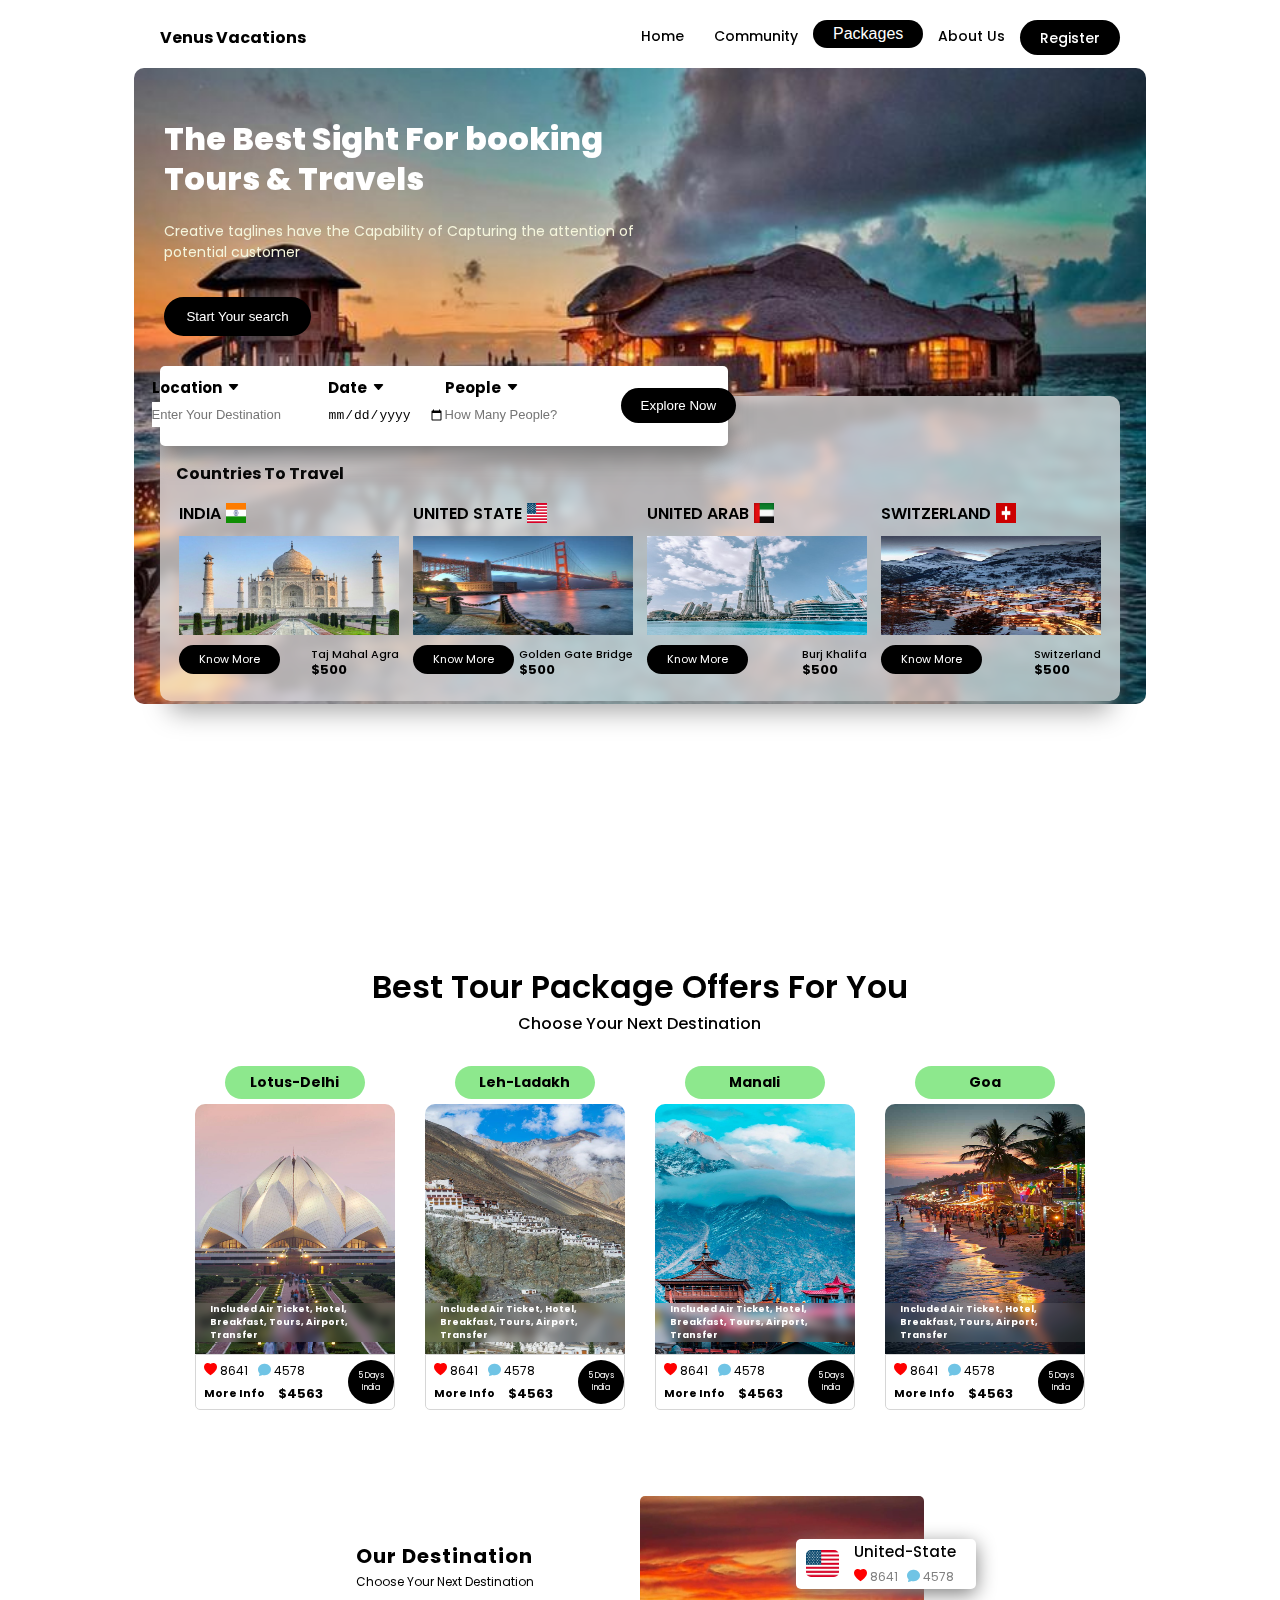
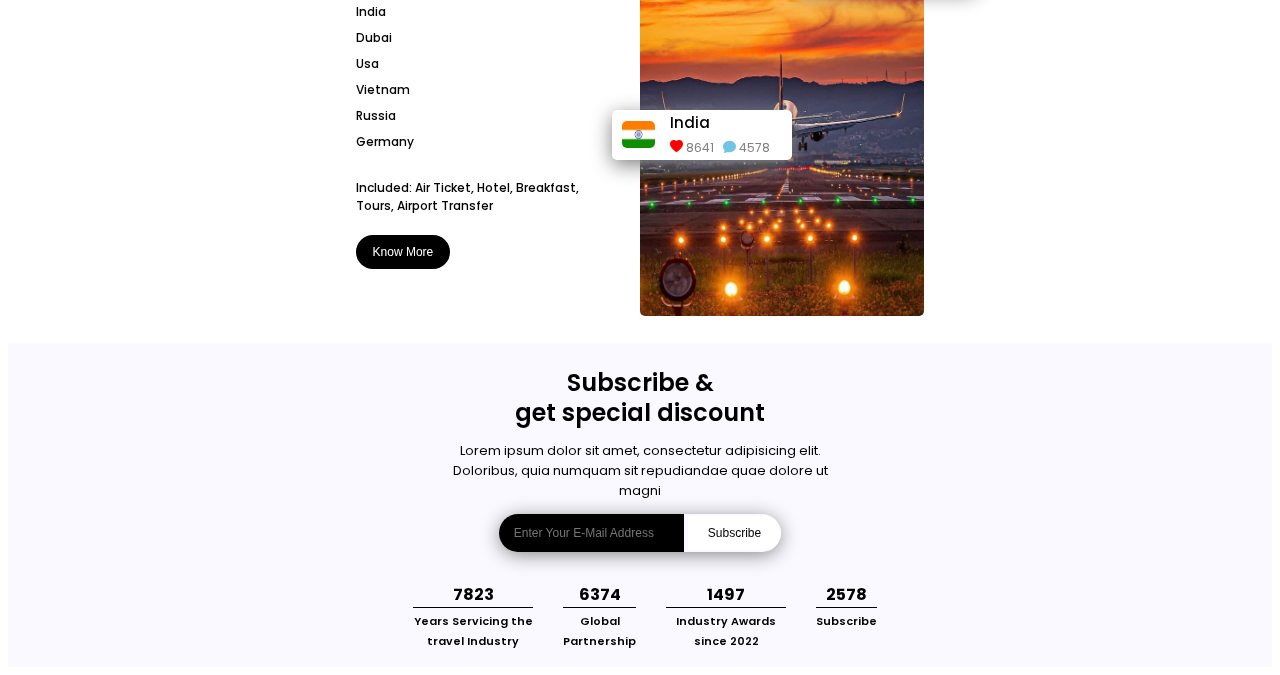
<file: index.html>
<!DOCTYPE html>
<html lang="en">

<head>
    <meta charset="UTF-8">
    <meta http-equiv="X-UA-Compatible" content="IE=edge">
    <meta name="viewport" content="width=device-width, initial-scale=1.0">
    <link rel="stylesheet" href="https://cdn.jsdelivr.net/npm/bootstrap-icons@1.11.3/font/bootstrap-icons.min.css">
    <link rel="stylesheet" href="style.css">
    <link rel="stylesheet" href="media.css">
    <!-- <link href="https://cdn.jsdelivr.net/npm/bootstrap@5.0.1/dist/css/bootstrap.min.css" rel="stylesheet"
    integrity="sha384-+0n0xVW2eSR5OomGNYDnhzAbDsOXxcvSN1TPprVMTNDbiYZCxYbOOl7+AMvyTG2x" crossorigin="anonymous"> -->
   
    <title>Venus Vacation</title>

</head>

<body>
    <header>
        <nav>
            <h4>Venus Vacations</h4>
            <ul id="menu_bx">
                <li><a href="index.html">Home</a></li>
                <li><a href="#">Community</a></li>
                <div class="dropdown">
                    <button class="dropbtn">Packages</button>
                    <div class="dropdown-content">
                      <a href="manali.html">Manali Tour</a>
                      <a href="mumbai.html">Mumbai Tour</a>
                      <a href="varanasi.html">Varanasi Tour</a>
                    </div>
                  </div>
                <li><a href="#">About Us</a></li>
                <li><a href="#">Register</a></li>
            </ul>
            <i class="bi bi-three-dots-vertical"></i>
        </nav>
        <div class="content">
            <div class="cont-box">
                <h1>The Best Sight For booking Tours & Travels</h1>
                <p>Creative taglines have the Capability of Capturing the attention of potential customer</p>
                <button>Start Your search</button>
            </div>
           
            <div class="tip-box">
                <div class="search-box">
                    <div class="card">
                        <h4>Location <i class="bi bi-caret-down-fill"></i></h4>
                        <input type="text" placeholder="Enter Your Destination">
                    </div>
                    <div class="card">
                        <h4>Date <i class="bi bi-caret-down-fill"></i></h4>
                        <input type="date">
                    </div>
                    <div class="card">
                        <h4>People <i class="bi bi-caret-down-fill"></i></h4>
                        <input type="number" placeholder="How Many People?">
                    </div>
                    <input type="button" value="Explore Now">

                </div>
                <div class="travel-box">
                    <h4>Countries To Travel</h4>
                    <div class="cards">
                        <div class="card">
                            <h3>INDIA<img src="img/Tiranga - the national flag of India_.jfif"></h3>
                            <img src="img/Taj Mahal, la historia de amor que inspiró una de las 7 maravillas del mundo moderno.jfif"
                                alt="">
                            <div class="btn-city">
                                <a href="">Know More</a>
                                <h5>Taj Mahal Agra <br><span>$500</span></h5>
                            </div>
                        </div>
                        <div class="card">
                            <h3>UNITED STATE<img src="img/unitedflag.jfif"></h3>
                            <img src="img/americaplace.jfif" alt="">
                            <div class="btn-city">
                                <a href="">Know More</a>
                                <h5>Golden Gate Bridge<br><span>$500</span></h5>
                            </div>
                        </div>
                        <div class="card">
                            <h3>UNITED ARAB<img src="img/United Arab Emirates Large Flag.jfif"></h3>
                            <img src="img/burjkhalifa.jfif" alt="">
                            <div class="btn-city">
                                <a href="">Know More</a>
                                <h5>Burj Khalifa<br><span>$500</span></h5>
                            </div>
                        </div>

                        <div class="card">
                            <h3>SWITZERLAND<img src="img/Switzerland flag.jfif"></h3>
                            <img src="img/switzerland.jfif" alt="">
                            <div class="btn-city">
                                <a href="">Know More</a>
                                <h5>Switzerland<br><span>$500</span></h5>
                            </div>
                        </div>



                    </div>
                </div>
            
            </div>
        </div>
    </header>

    <div class="offers">
        <h1>Best Tour Package Offers For You</h1>
        <p>Choose Your Next Destination</p>
        
        <div class="cards">
            <div class="card">
                <h3>Lotus-Delhi</h3>
                <div class="img-text">
                    <img src="img/lotus.jfif"
                        alt="">
                    <h4>Included Air Ticket, Hotel, Breakfast, Tours, Airport, Transfer</h4>
                </div>
                <div class="cont-bx">
                    <div class="price">
                        <div class="heart">
                            <i class="bi bi-heart-fill"><span>8641</span></i>
                            <i class="bi bi-chat-fill"><span>4578</span></i>
                        </div>
                        <div class="info-price">
                            <a href="">More Info</a>
                            <h4>$4563</h4>
                        </div>
                    </div>
                    <div class="days">5 Days<br>India</div>
                </div>
            </div>

            <div class="card">
                <h3>Leh-Ladakh</h3>
                <div class="img-text">
                    <img src="img/Beautiful Ladakh, the land of high passes of the Indian Himalayas - Shoot Planet.jfif"
                        alt="">
                    <h4>Included Air Ticket, Hotel, Breakfast, Tours, Airport, Transfer</h4>
                </div>
                <div class="cont-bx">
                    <div class="price">
                        <div class="heart">
                            <i class="bi bi-heart-fill"><span>8641</span></i>
                            <i class="bi bi-chat-fill"><span>4578</span></i>
                        </div>
                        <div class="info-price">
                            <a href="">More Info</a>
                            <h4>$4563</h4>
                        </div>
                    </div>
                    <div class="days">5 Days<br>India</div>
                </div>
            </div>

            <div class="card">
                <h3>Manali</h3>
                <div class="img-text">
                    <img src="img/Himachal beyond Shimla-Manali_ 7 escapes from the crowds.jfif" alt="">
                    <h4>Included Air Ticket, Hotel, Breakfast, Tours, Airport, Transfer</h4>
                </div>
                <div class="cont-bx">
                    <div class="price">
                        <div class="heart">
                            <i class="bi bi-heart-fill"><span>8641</span></i>
                            <i class="bi bi-chat-fill"><span>4578</span></i>
                        </div>
                        <div class="info-price">
                            <a href="">More Info</a>
                            <h4>$4563</h4>
                        </div>
                    </div>
                    <div class="days">5 Days<br>India</div>
                </div>
            </div>

            <div class="card">
                <h3>Goa</h3>
                <div class="img-text">
                    <img src="img/8 Must Visit Places In Goa During Monsoons.jfif" alt="">
                    <h4>Included Air Ticket, Hotel, Breakfast, Tours, Airport, Transfer</h4>
                </div>
                <div class="cont-bx">
                    <div class="price">
                        <div class="heart">
                            <i class="bi bi-heart-fill"><span>8641</span></i>
                            <i class="bi bi-chat-fill"><span>4578</span></i>
                        </div>
                        <div class="info-price">
                            <a href="">More Info</a>
                            <h4>$4563</h4>
                        </div>
                    </div>
                    <div class="days">5 Days<br>India</div>
                </div>
            </div>





        </div>
    </div>
    <div class="destination">
        <div class="des-bx">
            <h4>Our Destination</h4>
            <p>Choose Your Next Destination</p>
            <li>India</li>
            <li>Dubai</li>
            <li>Usa</li>
            <li>Vietnam</li>
            <li>Russia</li>
            <li>Germany</li>
            <h6>Included: Air Ticket, Hotel, Breakfast, Tours, Airport Transfer</h6>
            <button>Know More</button>
        </div>
        <div class="img-bx">
            <img src="img/download (3).jfif" alt="">
            <div class="msg">
                <img src="img/Tiranga - the national flag of India_.jfif" alt="">
                <div class="contt">
                    <h4>India</h4>
                    <div class="icon">
                        <i class="bi bi-heart-fill"><span>8641</span></i>
                        <i class="bi bi-chat-fill"><span>4578</span></i>
                    </div>
                </div>
            </div>
            <div class="msg">
                <img src="img/unitedflag.jfif" alt="">
                <div class="contt">
                    <h4>United-State</h4>
                    <div class="icon">
                        <i class="bi bi-heart-fill"><span>8641</span></i>
                        <i class="bi bi-chat-fill"><span>4578</span></i>
                    </div>
                </div>
            </div>
        </div>
    </div>
    </div>


    <footer>
        <h2>Subscribe & <br> get special discount</h2>
        <p>Lorem ipsum dolor sit amet, consectetur adipisicing elit. Doloribus, quia numquam sit repudiandae quae dolore
            ut magni </p>
            <div class="input">
                <input type="text" placeholder="Enter Your E-Mail Address">
                <button>Subscribe</button>
            </div>
            <ul>
            <li>7823 <br> <h6>Years Servicing the travel Industry</h6></li>
            <li>6374 <br><h6> Global <br>Partnership</h6></li>
            <li>1497 <br><h6>Industry Awards since 2022</h6></li>
            <li>2578 <br><h6>Subscribe</h6></li>
            </ul>
    </footer>

    <script src="app.js"></script>
 
   
</body>

</html>
</file>
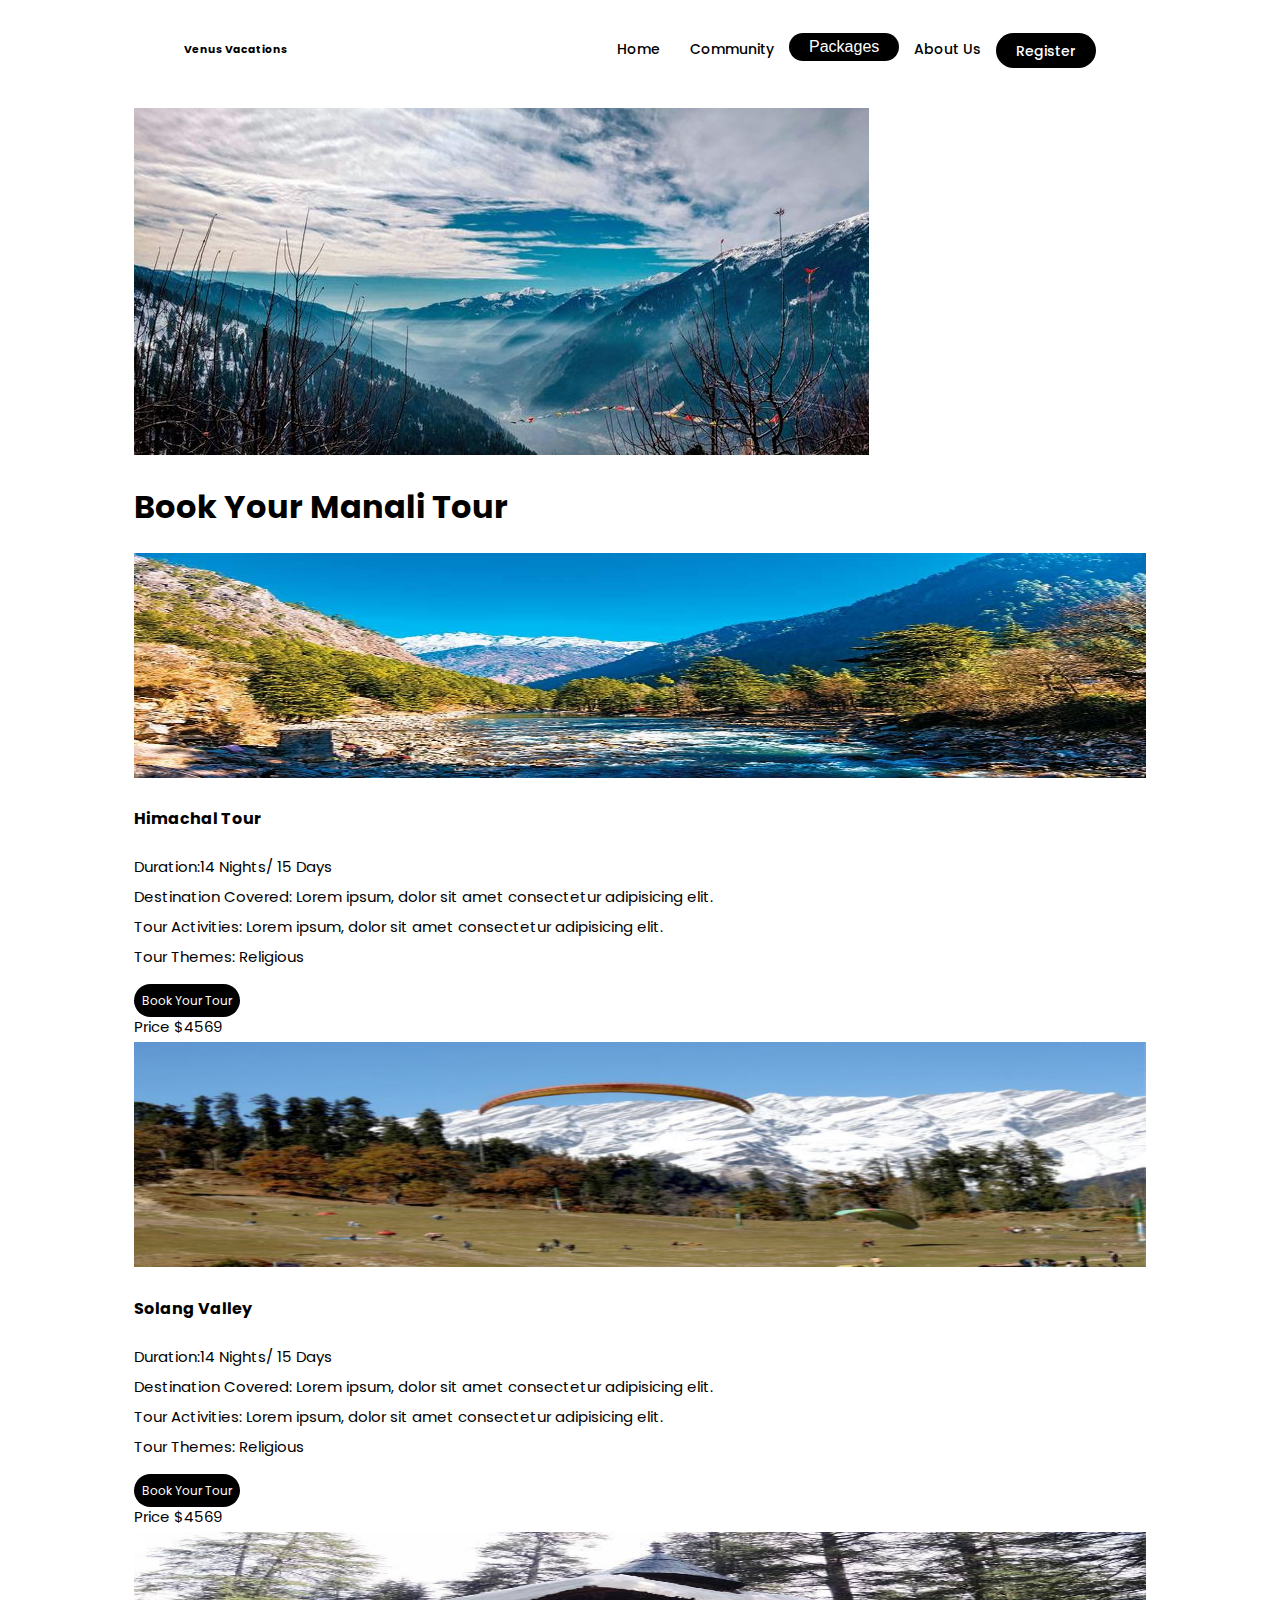
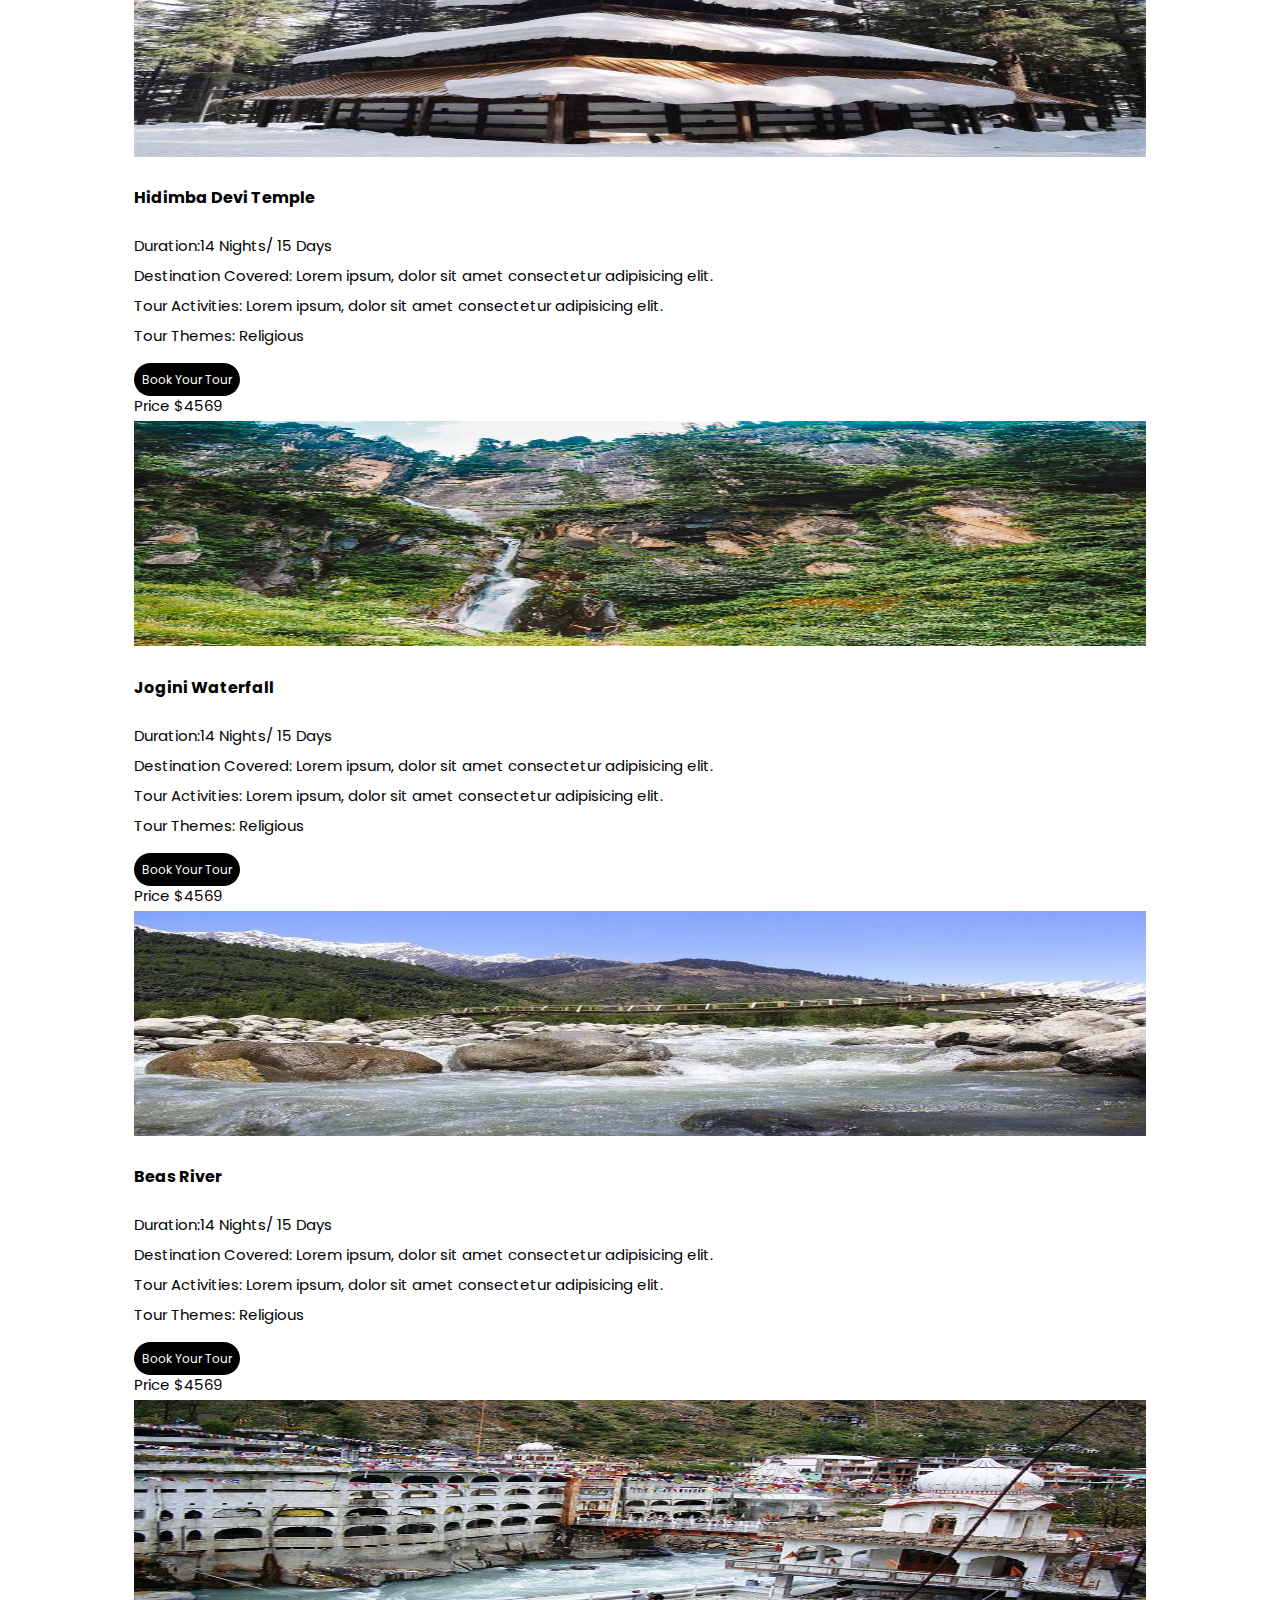
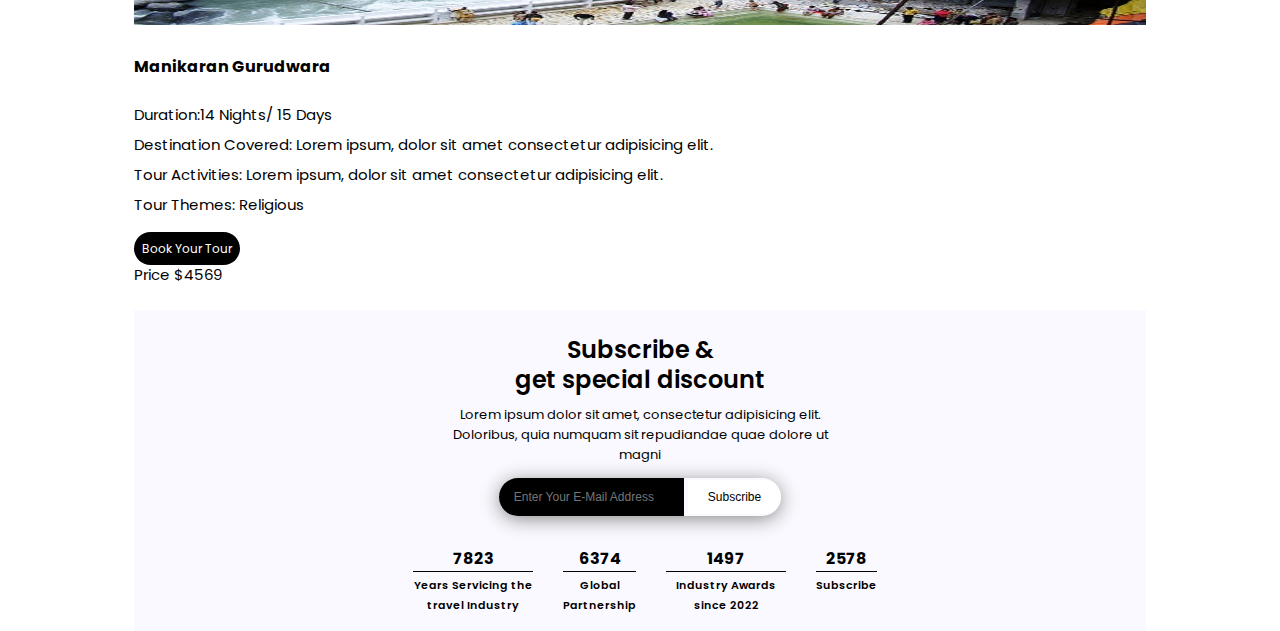
<file: manali.html>
<!DOCTYPE html>
<html lang="en">

<head>
  <meta charset="UTF-8">
  <meta http-equiv="X-UA-Compatible" content="IE=edge">
  <meta name="viewport" content="width=device-width, initial-scale=1.0">
  <link rel="stylesheet" href="https://cdn.jsdelivr.net/npm/bootstrap-icons@1.11.3/font/bootstrap-icons.min.css">
  <link rel="stylesheet" href="style.css">
  <link rel="stylesheet" href="media.css">
  <link href="https://cdn.jsdelivr.net/npm/bootstrap@5.0.1/dist/css/bootstrap.min.css" rel="stylesheet"
    integrity="sha384-+0n0xVW2eSR5OomGNYDnhzAbDsOXxcvSN1TPprVMTNDbiYZCxYbOOl7+AMvyTG2x" crossorigin="anonymous">

  <title>Manali Tour</title>

</head>

<body>
  <header>
    <nav>
      <div class="navigation">

        <h6 class="logo">Venus Vacations</h6>
        <ul id="menu_bx">
          <li><a href="index.html">Home</a></li>
          <li><a href="#">Community</a></li>
          <div class="dropdown">
            <button class="dropbtn">Packages</button>
            <div class="dropdown-content">
              <a href="manali.html">Manali Tour</a>
              <a href="mumbai.html">Mumbai Tour</a>
              <a href="varanasi.html">Varanasi Tour</a>
            </div>
          </div>
          <li><a href="#">About Us</a></li>
          <li><a href="#">Register</a></li>
        </ul>
        <i class="bi bi-three-dots-vertical"></i>
      </div>
    </nav>

    <div id="hero-carousel" class="carousel slide" data-bs-ride="carousel" style="margin-top: 40px;">
      <!-- <div class="carousel-indicators">
        <button type="button" data-bs-target="#hero-carousel" data-bs-slide-to="0" class="active" aria-current="true"
          aria-label="Slide 1"></button>
        <button type="button" data-bs-target="#hero-carousel" data-bs-slide-to="1" aria-label="Slide 2"></button>
        <button type="button" data-bs-target="#hero-carousel" data-bs-slide-to="2" aria-label="Slide 3"></button>
      </div> -->

      <div class="carousel-inner">
        <div class="carousel-item active c-item">
          <img src="img/manali/background.jfif" class="d-block w-100 c-img" alt="Slide 1">
          <div class="carousel-caption top-0 mt-4">
            <h1 class="display-1 fw-bolder text-capitalize">Book Your Manali Tour</h1>


          </div>
        </div>
      </div>
    </div>






    <div class="album py-5 bg-body-tertiary">
      <div class="container">

        <div class="row row-cols-1 row-cols-sm-2 row-cols-md-3 g-3">
          <div class="col">
            <div class="card shadow-sm">
              <img class="bd-placeholder-img card-img-top" width="100%" height="225" src="img/manali/himachal.jfif"
                role="img" aria-label="Placeholder: صورة مصغرة" preserveAspectRatio="xMidYMid slice" focusable="false">
              <title>Placeholder</title>
              <rect width="100%" height="100%" fill="#55595c"></rect><text x="50%" y="50%" fill="#eceeef"
                dy=".3em"></text>
              </img>
              <div class="card-body">
                <h4 class="card-text text-align:center">Himachal Tour</h4>
                <p class="card-text textt">Duration:14 Nights/ 15 Days<br>Destination Covered: Lorem ipsum, dolor sit
                  amet
                  consectetur adipisicing elit.<br>Tour Activities: Lorem ipsum, dolor sit amet
                  consectetur adipisicing elit.<br>Tour Themes: Religious</p>
                <div class="d-flex justify-content-between align-items-center">
                  <div class="btn-city">
                    <a href="">Book Your Tour</a>

                  </div>
                  <small class="textt">Price $4569</small>
                </div>
              </div>
            </div>
          </div>
          <div class="col">
            <div class="card shadow-sm">
              <img class="bd-placeholder-img card-img-top" width="100%" height="225" src="img/manali/Solang Nala.jfif"
                role="img" aria-label="Placeholder: صورة مصغرة" preserveAspectRatio="xMidYMid slice" focusable="false">
              <title>Placeholder</title>
              <rect width="100%" height="100%" fill="#55595c"></rect><text x="50%" y="50%" fill="#eceeef"
                dy=".3em"></text>
              </img>
              <div class="card-body">
                <h4 class="card-text text-align:center">Solang Valley</h4>
                <p class="card-text textt">Duration:14 Nights/ 15 Days<br>Destination Covered: Lorem ipsum, dolor sit
                  amet
                  consectetur adipisicing elit.<br>Tour Activities: Lorem ipsum, dolor sit amet
                  consectetur adipisicing elit.<br>Tour Themes: Religious</p>
                <div class="d-flex justify-content-between align-items-center">
                  <div class="btn-city">
                    <a href="">Book Your Tour</a>

                  </div>
                  <small class="textt">Price $4569</small>
                </div>
              </div>
            </div>
          </div>
          <div class="col">
            <div class="card shadow-sm">
              <img class="bd-placeholder-img card-img-top" width="100%" height="225"
                src="img/manali/Hidimba Devi Temple.jfif" role="img" aria-label="Placeholder: صورة مصغرة"
                preserveAspectRatio="xMidYMid slice" focusable="false">
              <title>Placeholder</title>
              <rect width="100%" height="100%" fill="#55595c"></rect><text x="50%" y="50%" fill="#eceeef"
                dy=".3em"></text>
              </img>
              <div class="card-body">
                <h4 class="card-text text-align:center">Hidimba Devi Temple</h4>
                <p class="card-text textt">Duration:14 Nights/ 15 Days<br>Destination Covered: Lorem ipsum, dolor sit
                  amet
                  consectetur adipisicing elit.<br>Tour Activities: Lorem ipsum, dolor sit amet
                  consectetur adipisicing elit.<br>Tour Themes: Religious</p>
                <div class="d-flex justify-content-between align-items-center">
                  <div class="btn-city">
                    <a href="">Book Your Tour</a>

                  </div>
                  <small class="textt">Price $4569</small>
                </div>
              </div>
            </div>
          </div>

          <div class="col">
            <div class="card shadow-sm">
              <img class="bd-placeholder-img card-img-top" width="100%" height="225"
                src="img/manali/The Ultimate Jogini Falls Manali Trek Guide - Here’s Everything You Need to Know!.jfif"
                role="img" aria-label="Placeholder: صورة مصغرة" preserveAspectRatio="xMidYMid slice" focusable="false">
              <title>Placeholder</title>
              <rect width="100%" height="100%" fill="#55595c"></rect><text x="50%" y="50%" fill="#eceeef"
                dy=".3em"></text>
              </img>
              <div class="card-body">
                <h4 class="card-text text-align:center">Jogini Waterfall</h4>
                <p class="card-text textt">Duration:14 Nights/ 15 Days<br>Destination Covered: Lorem ipsum, dolor sit
                  amet
                  consectetur adipisicing elit.<br>Tour Activities: Lorem ipsum, dolor sit amet
                  consectetur adipisicing elit.<br>Tour Themes: Religious</p>
                <div class="d-flex justify-content-between align-items-center">
                  <div class="btn-city">
                    <a href="">Book Your Tour</a>

                  </div>
                  <small class="textt">Price $4569</small>
                </div>
              </div>
            </div>
          </div>
          <div class="col">
            <div class="card shadow-sm">
              <img class="bd-placeholder-img card-img-top" width="100%" height="225" src="img/manali/Beas River, Manali🇮🇳.jfif"
                role="img" aria-label="Placeholder: صورة مصغرة" preserveAspectRatio="xMidYMid slice" focusable="false">
              <title>Placeholder</title>
              <rect width="100%" height="100%" fill="#55595c"></rect><text x="50%" y="50%" fill="#eceeef"
                dy=".3em"></text>
              </img>
              <div class="card-body">
                <h4 class="card-text text-align:center">Beas River</h4>
                <p class="card-text textt">Duration:14 Nights/ 15 Days<br>Destination Covered: Lorem ipsum, dolor sit
                  amet
                  consectetur adipisicing elit.<br>Tour Activities: Lorem ipsum, dolor sit amet
                  consectetur adipisicing elit.<br>Tour Themes: Religious</p>
                <div class="d-flex justify-content-between align-items-center">
                  <div class="btn-city">
                    <a href="">Book Your Tour</a>

                  </div>
                  <small class="textt">Price $4569</small>
                </div>
              </div>
            </div>
          </div>
          <div class="col">
            <div class="card shadow-sm">
              <img class="bd-placeholder-img card-img-top" width="100%" height="225" src="img/manali/Manikaran Gurudwara, Manali.jfif"
                role="img" aria-label="Placeholder: صورة مصغرة" preserveAspectRatio="xMidYMid slice" focusable="false">
              <title>Placeholder</title>
              <rect width="100%" height="100%" fill="#55595c"></rect><text x="50%" y="50%" fill="#eceeef"
                dy=".3em"></text>
              </img>
              <div class="card-body">
                <h4 class="card-text text-align:center">Manikaran Gurudwara</h4>
                <p class="card-text textt">Duration:14 Nights/ 15 Days<br>Destination Covered: Lorem ipsum, dolor sit
                  amet
                  consectetur adipisicing elit.<br>Tour Activities: Lorem ipsum, dolor sit amet
                  consectetur adipisicing elit.<br>Tour Themes: Religious</p>
                <div class="d-flex justify-content-between align-items-center">
                  <div class="btn-city">
                    <a href="">Book Your Tour</a>

                  </div>
                  <small class="textt">Price $4569</small>
                </div>
              </div>
            </div>
          </div>


        </div>
      </div>
    </div>

    <footer>
      <h2>Subscribe & <br> get special discount</h2>
      <p style="margin-top: 10px;">Lorem ipsum dolor sit amet, consectetur adipisicing elit. Doloribus, quia numquam sit
        repudiandae quae dolore
        ut magni </p>
      <div class="input">
        <input type="text" placeholder="Enter Your E-Mail Address">
        <button>Subscribe</button>
      </div>
      <ul>
        <li>7823 <br>
          <h6>Years Servicing the travel Industry</h6>
        </li>
        <li>6374 <br>
          <h6> Global <br>Partnership</h6>
        </li>
        <li>1497 <br>
          <h6>Industry Awards since 2022</h6>
        </li>
        <li>2578 <br>
          <h6>Subscribe</h6>
        </li>
      </ul>
    </footer>
  </header>


  <script src="app.js"></script>
</body>

</html>
</file>
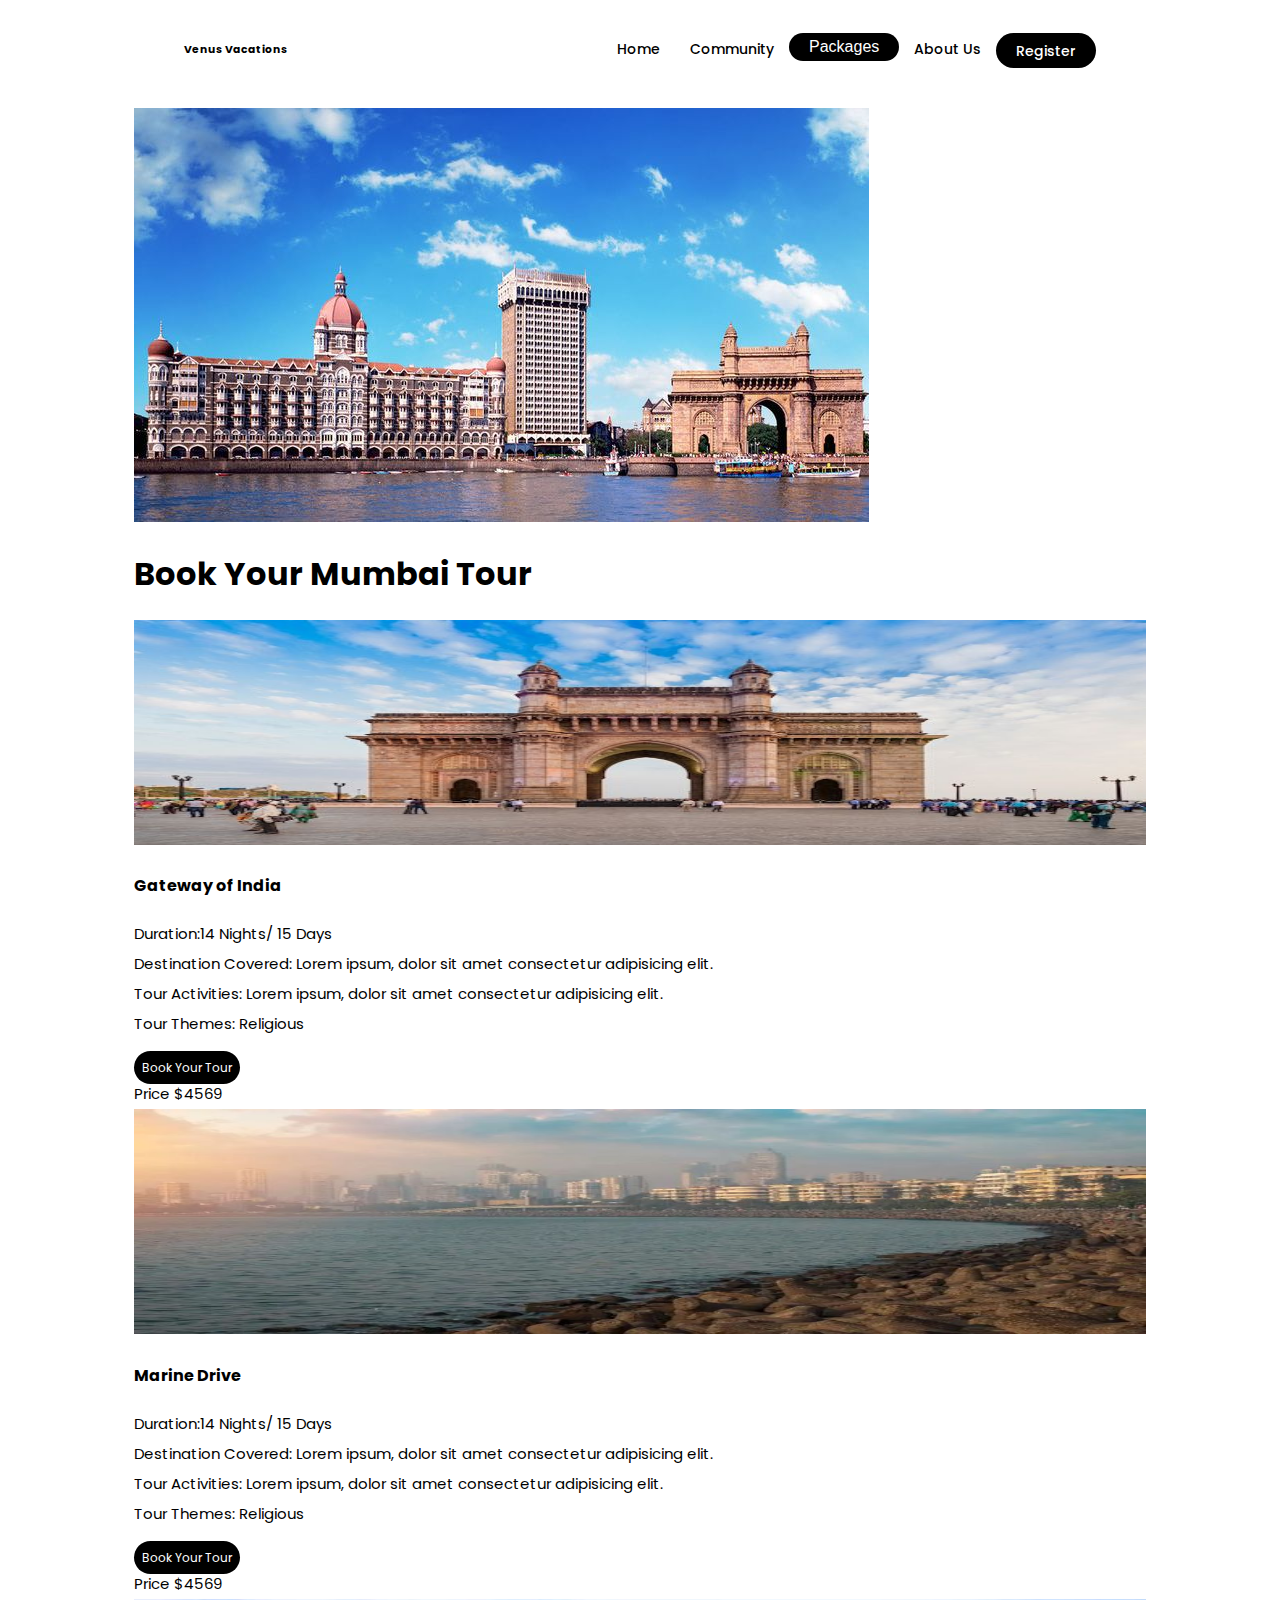
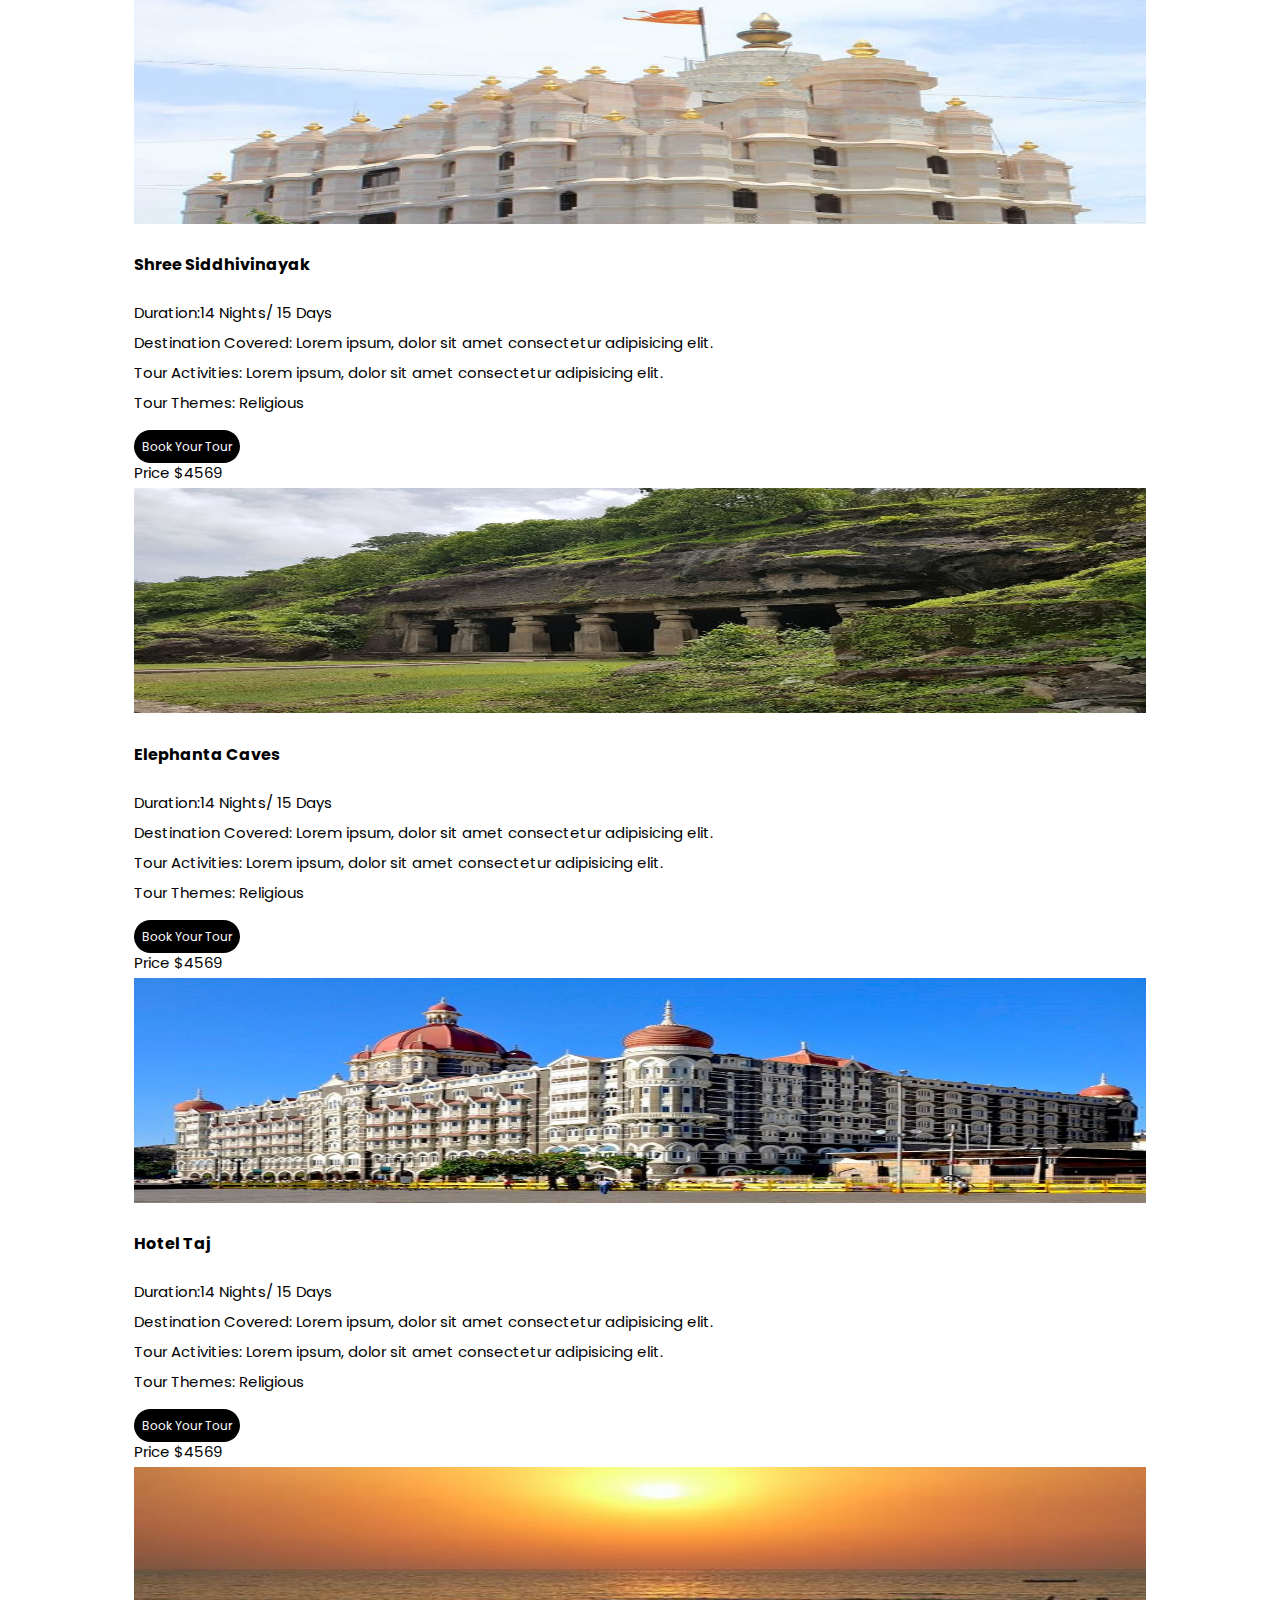
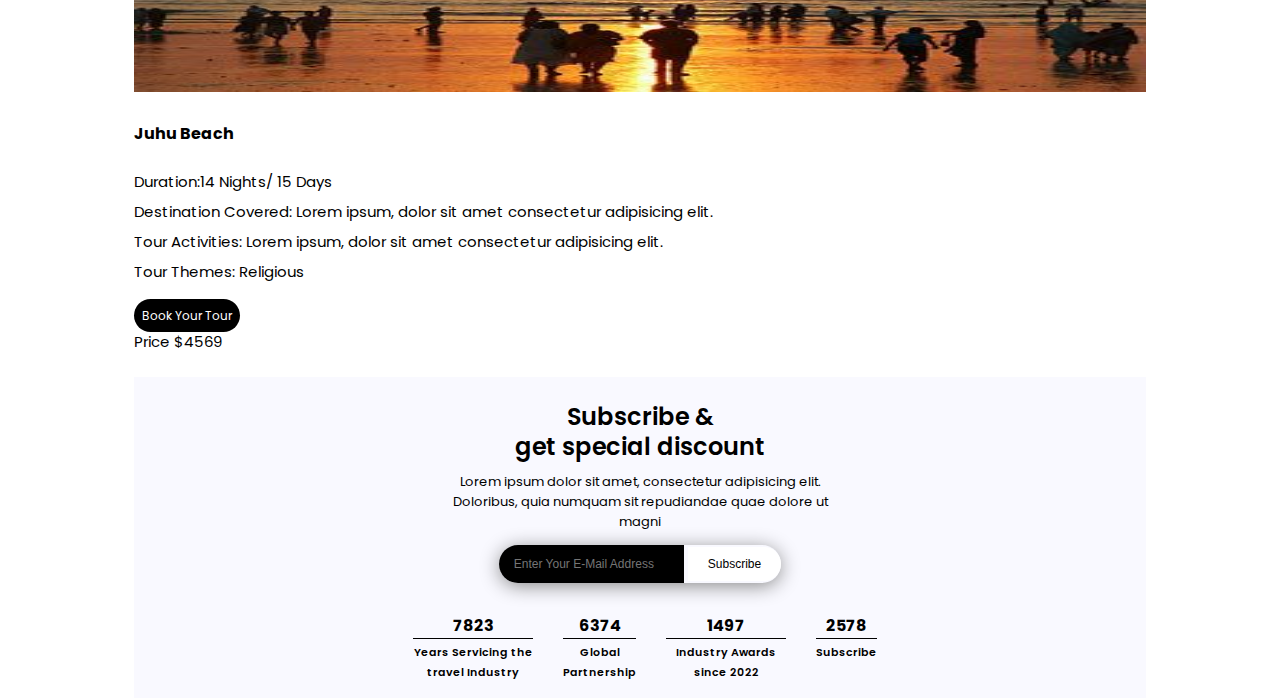
<file: mumbai.html>
<!DOCTYPE html>
<html lang="en">

<head>
  <meta charset="UTF-8">
  <meta http-equiv="X-UA-Compatible" content="IE=edge">
  <meta name="viewport" content="width=device-width, initial-scale=1.0">
  <link rel="stylesheet" href="https://cdn.jsdelivr.net/npm/bootstrap-icons@1.11.3/font/bootstrap-icons.min.css">
  <link rel="stylesheet" href="style.css">
  <link rel="stylesheet" href="media.css">
  <link href="https://cdn.jsdelivr.net/npm/bootstrap@5.0.1/dist/css/bootstrap.min.css" rel="stylesheet"
    integrity="sha384-+0n0xVW2eSR5OomGNYDnhzAbDsOXxcvSN1TPprVMTNDbiYZCxYbOOl7+AMvyTG2x" crossorigin="anonymous">

  <title>Mumbai Tour</title>

</head>

<body>
  <header>
    <nav>
      <div class="navigation">

        <h6 class="logo">Venus Vacations</h6>
        <ul id="menu_bx">
          <li><a href="index.html">Home</a></li>
          <li><a href="#">Community</a></li>
          <div class="dropdown">
            <button class="dropbtn">Packages</button>
            <div class="dropdown-content">
              <a href="manali.html">Manali Tour</a>
              <a href="mumbai.html">Mumbai Tour</a>
              <a href="varanasi.html">Varanasi Tour</a>
            </div>
          </div>
          <li><a href="#">About Us</a></li>
          <li><a href="#">Register</a></li>
        </ul>
        <i class="bi bi-three-dots-vertical"></i>
      </div>
    </nav>

    <div id="hero-carousel" class="carousel slide" data-bs-ride="carousel" style="margin-top: 40px;">
      <!-- <div class="carousel-indicators">
        <button type="button" data-bs-target="#hero-carousel" data-bs-slide-to="0" class="active" aria-current="true"
          aria-label="Slide 1"></button>
        <button type="button" data-bs-target="#hero-carousel" data-bs-slide-to="1" aria-label="Slide 2"></button>
        <button type="button" data-bs-target="#hero-carousel" data-bs-slide-to="2" aria-label="Slide 3"></button>
      </div> -->

      <div class="carousel-inner">
        <div class="carousel-item active c-item">
          <img src="img/mumbai/background.jfif" class="d-block w-100 c-img" alt="Slide 1">
          <div class="carousel-caption top-0 mt-4">
            <h1 class="display-1 fw-bolder text-capitalize">Book Your Mumbai Tour</h1>


          </div>
        </div>
      </div>
    </div>






    <div class="album py-5 bg-body-tertiary">
      <div class="container">

        <div class="row row-cols-1 row-cols-sm-2 row-cols-md-3 g-3">
          <div class="col">
            <div class="card shadow-sm">
              <img class="bd-placeholder-img card-img-top" width="100%" height="225"
                src="img/mumbai/Premium Photo _ Gateway of india.jfif" role="img" aria-label="Placeholder: صورة مصغرة"
                preserveAspectRatio="xMidYMid slice" focusable="false">
              <title>Placeholder</title>
              <rect width="100%" height="100%" fill="#55595c"></rect><text x="50%" y="50%" fill="#eceeef"
                dy=".3em"></text>
              </img>
              <div class="card-body">
                <h4 class="card-text text-align:center">Gateway of India</h4>
                <p class="card-text textt">Duration:14 Nights/ 15 Days<br>Destination Covered: Lorem ipsum, dolor sit
                  amet
                  consectetur adipisicing elit.<br>Tour Activities: Lorem ipsum, dolor sit amet
                  consectetur adipisicing elit.<br>Tour Themes: Religious</p>
                <div class="d-flex justify-content-between align-items-center">
                  <div class="btn-city">
                    <a href="">Book Your Tour</a>

                  </div>
                  <small class="textt">Price $4569</small>
                </div>
              </div>
            </div>
          </div>
          <div class="col">
            <div class="card shadow-sm">
              <img class="bd-placeholder-img card-img-top" width="100%" height="225"
                src="img/mumbai/Marine Drive of Mumbai - Information, timing, How to Reach (Updated 2023).jfif"
                role="img" aria-label="Placeholder: صورة مصغرة" preserveAspectRatio="xMidYMid slice" focusable="false">
              <title>Placeholder</title>
              <rect width="100%" height="100%" fill="#55595c"></rect><text x="50%" y="50%" fill="#eceeef"
                dy=".3em"></text>
              </img>
              <div class="card-body">
                <h4 class="card-text text-align:center">Marine Drive</h4>
                <p class="card-text textt">Duration:14 Nights/ 15 Days<br>Destination Covered: Lorem ipsum, dolor sit
                  amet
                  consectetur adipisicing elit.<br>Tour Activities: Lorem ipsum, dolor sit amet
                  consectetur adipisicing elit.<br>Tour Themes: Religious</p>
                <div class="d-flex justify-content-between align-items-center">
                  <div class="btn-city">
                    <a href="">Book Your Tour</a>

                  </div>
                  <small class="textt">Price $4569</small>
                </div>
              </div>
            </div>
          </div>
          <div class="col">
            <div class="card shadow-sm">
              <img class="bd-placeholder-img card-img-top" width="100%" height="225"
                src="img/mumbai/SIDDHIVINAYAK TEMPLE - MUMBAI, INDIA.jfif" role="img"
                aria-label="Placeholder: صورة مصغرة" preserveAspectRatio="xMidYMid slice" focusable="false">
              <title>Placeholder</title>
              <rect width="100%" height="100%" fill="#55595c"></rect><text x="50%" y="50%" fill="#eceeef"
                dy=".3em"></text>
              </img>
              <div class="card-body">
                <h4 class="card-text text-align:center">Shree Siddhivinayak </h4>
                <p class="card-text textt">Duration:14 Nights/ 15 Days<br>Destination Covered: Lorem ipsum, dolor sit
                  amet
                  consectetur adipisicing elit.<br>Tour Activities: Lorem ipsum, dolor sit amet
                  consectetur adipisicing elit.<br>Tour Themes: Religious</p>
                <div class="d-flex justify-content-between align-items-center">
                  <div class="btn-city">
                    <a href="">Book Your Tour</a>

                  </div>
                  <small class="textt">Price $4569</small>
                </div>
              </div>
            </div>
          </div>

          <div class="col">
            <div class="card shadow-sm">
              <img class="bd-placeholder-img card-img-top" width="100%" height="225"
                src="img/mumbai/World Heritage Sites In India – The Speakers of Past - Travelsite India Blog.jfif"
                role="img" aria-label="Placeholder: صورة مصغرة" preserveAspectRatio="xMidYMid slice" focusable="false">
              <title>Placeholder</title>
              <rect width="100%" height="100%" fill="#55595c"></rect><text x="50%" y="50%" fill="#eceeef"
                dy=".3em"></text>
              </img>
              <div class="card-body">
                <h4 class="card-text text-align:center">Elephanta Caves</h4>
                <p class="card-text textt">Duration:14 Nights/ 15 Days<br>Destination Covered: Lorem ipsum, dolor sit
                  amet
                  consectetur adipisicing elit.<br>Tour Activities: Lorem ipsum, dolor sit amet
                  consectetur adipisicing elit.<br>Tour Themes: Religious</p>
                <div class="d-flex justify-content-between align-items-center">
                  <div class="btn-city">
                    <a href="">Book Your Tour</a>

                  </div>
                  <small class="textt">Price $4569</small>
                </div>
              </div>
            </div>
          </div>
          <div class="col">
            <div class="card shadow-sm">
              <img class="bd-placeholder-img card-img-top" width="100%" height="225"
                src="img/mumbai/Taj Hotels in India - Luxury, Tradition, and Iconic - The Very Best of Luxury - Caravanzers.jfif"
                role="img" aria-label="Placeholder: صورة مصغرة" preserveAspectRatio="xMidYMid slice" focusable="false">
              <title>Placeholder</title>
              <rect width="100%" height="100%" fill="#55595c"></rect><text x="50%" y="50%" fill="#eceeef"
                dy=".3em"></text>
              </img>
              <div class="card-body">
                <h4 class="card-text text-align:center">Hotel Taj</h4>
                <p class="card-text textt">Duration:14 Nights/ 15 Days<br>Destination Covered: Lorem ipsum, dolor sit
                  amet
                  consectetur adipisicing elit.<br>Tour Activities: Lorem ipsum, dolor sit amet
                  consectetur adipisicing elit.<br>Tour Themes: Religious</p>
                <div class="d-flex justify-content-between align-items-center">
                  <div class="btn-city">
                    <a href="">Book Your Tour</a>

                  </div>
                  <small class="textt">Price $4569</small>
                </div>
              </div>
            </div>
          </div>
          <div class="col">
            <div class="card shadow-sm">
              <img class="bd-placeholder-img card-img-top" width="100%" height="225" src="img/mumbai/Best Beaches in India - Continued.jfif"
                role="img" aria-label="Placeholder: صورة مصغرة" preserveAspectRatio="xMidYMid slice" focusable="false">
              <title>Placeholder</title>
              <rect width="100%" height="100%" fill="#55595c"></rect><text x="50%" y="50%" fill="#eceeef"
                dy=".3em"></text>
              </img>
              <div class="card-body">
                <h4 class="card-text text-align:center">Juhu Beach</h4>
                <p class="card-text textt">Duration:14 Nights/ 15 Days<br>Destination Covered: Lorem ipsum, dolor sit
                  amet
                  consectetur adipisicing elit.<br>Tour Activities: Lorem ipsum, dolor sit amet
                  consectetur adipisicing elit.<br>Tour Themes: Religious</p>
                <div class="d-flex justify-content-between align-items-center">
                  <div class="btn-city">
                    <a href="">Book Your Tour</a>

                  </div>
                  <small class="textt">Price $4569</small>
                </div>
              </div>
            </div>
          </div>


        </div>
      </div>
    </div>

    <footer>
      <h2>Subscribe & <br> get special discount</h2>
      <p style="margin-top: 10px;">Lorem ipsum dolor sit amet, consectetur adipisicing elit. Doloribus, quia numquam sit
        repudiandae quae dolore
        ut magni </p>
      <div class="input">
        <input type="text" placeholder="Enter Your E-Mail Address">
        <button>Subscribe</button>
      </div>
      <ul>
        <li>7823 <br>
          <h6>Years Servicing the travel Industry</h6>
        </li>
        <li>6374 <br>
          <h6> Global <br>Partnership</h6>
        </li>
        <li>1497 <br>
          <h6>Industry Awards since 2022</h6>
        </li>
        <li>2578 <br>
          <h6>Subscribe</h6>
        </li>
      </ul>
    </footer>
  </header>


  <script src="app.js"></script>
</body>

</html>
</file>
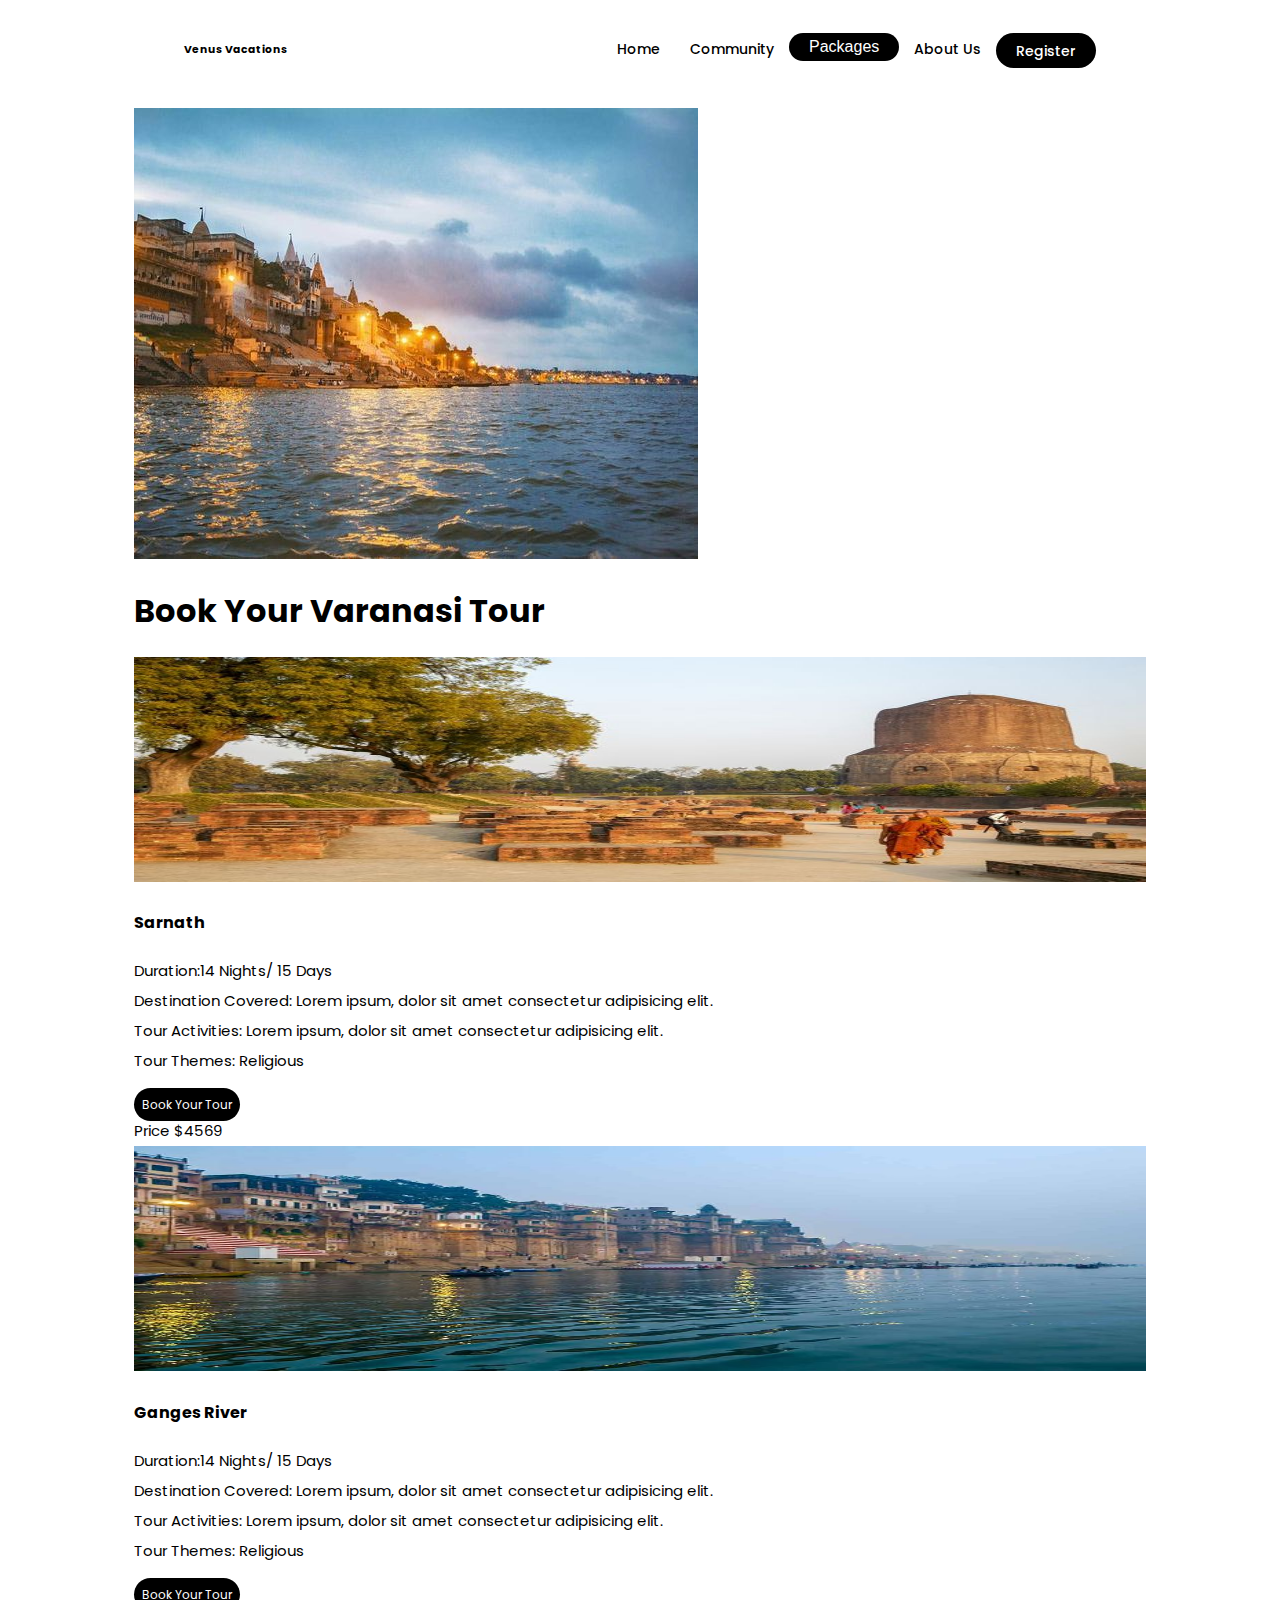
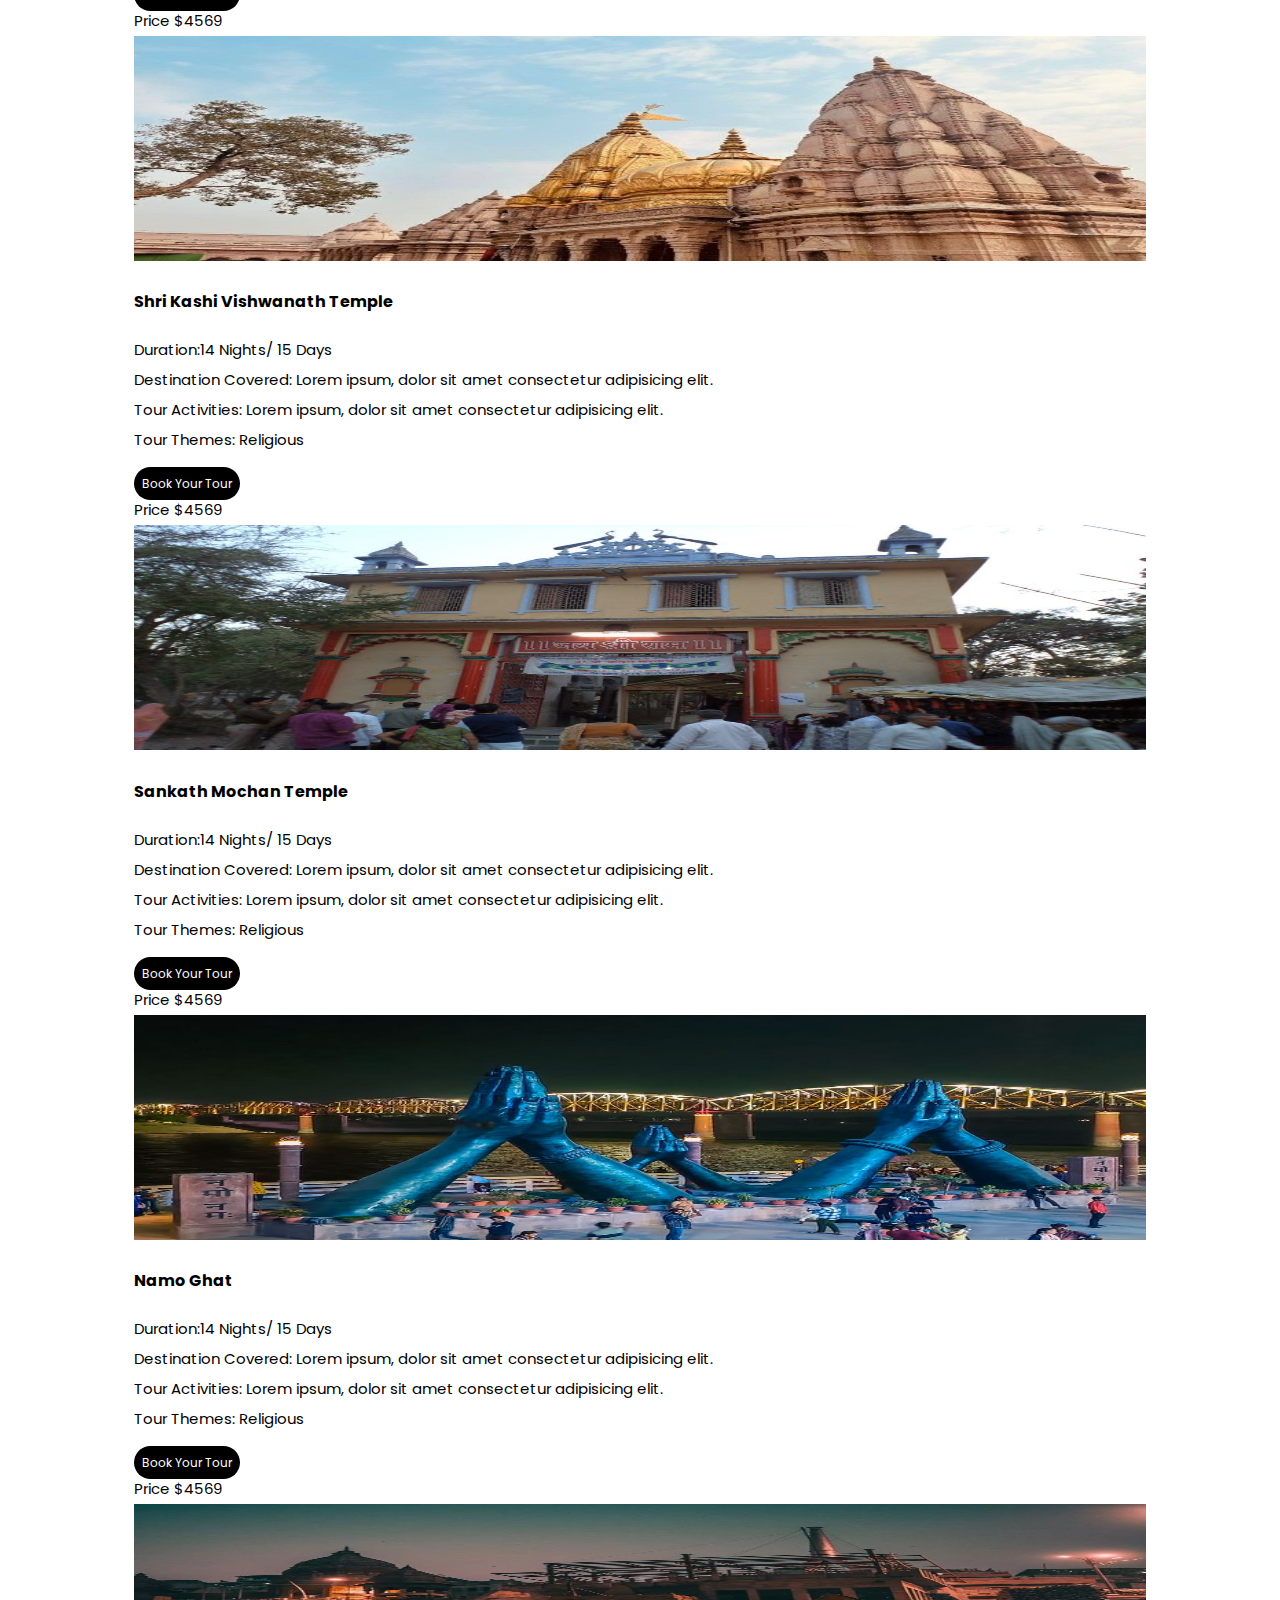
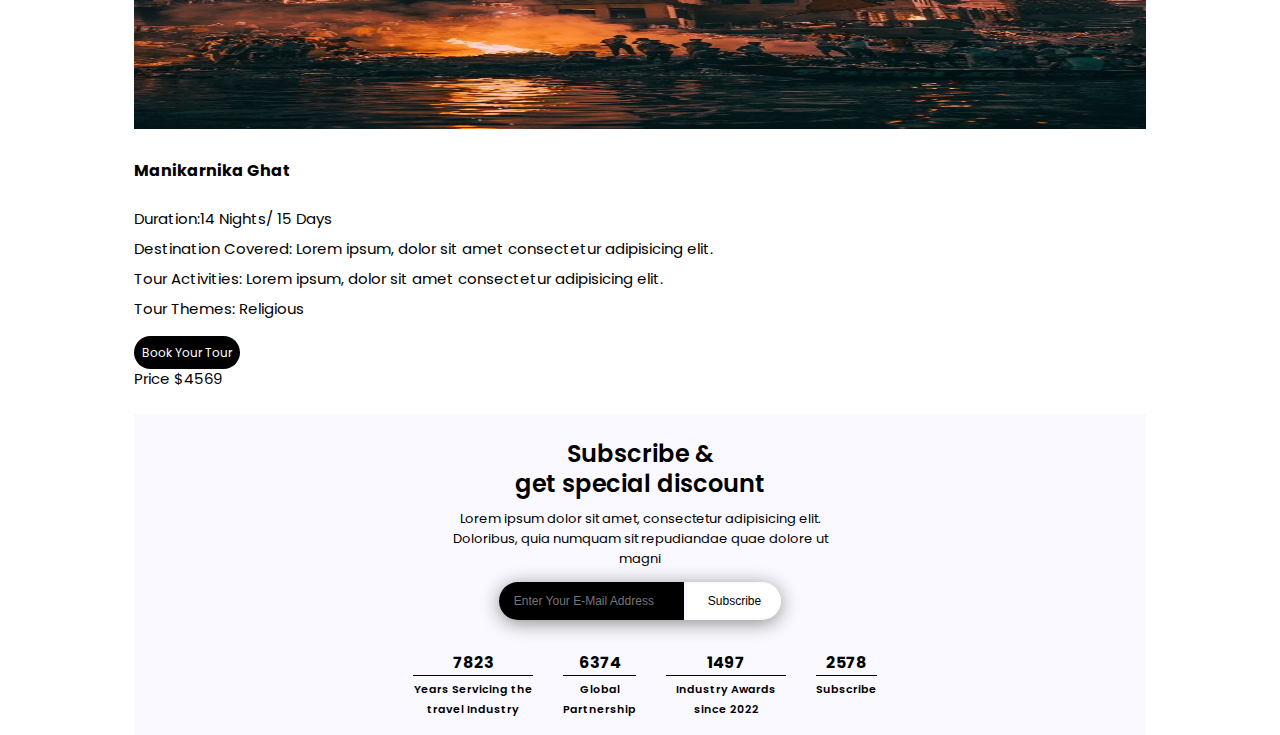
<file: varanasi.html>
<!DOCTYPE html>
<html lang="en">

<head>
    <meta charset="UTF-8">
    <meta http-equiv="X-UA-Compatible" content="IE=edge">
    <meta name="viewport" content="width=device-width, initial-scale=1.0">
    <link rel="stylesheet" href="https://cdn.jsdelivr.net/npm/bootstrap-icons@1.11.3/font/bootstrap-icons.min.css">
    <link rel="stylesheet" href="style.css">
    <link rel="stylesheet" href="media.css">
    <link href="https://cdn.jsdelivr.net/npm/bootstrap@5.0.1/dist/css/bootstrap.min.css" rel="stylesheet"
        integrity="sha384-+0n0xVW2eSR5OomGNYDnhzAbDsOXxcvSN1TPprVMTNDbiYZCxYbOOl7+AMvyTG2x" crossorigin="anonymous">

    <title>Varanasi Tour</title>

</head>

<body>
    <header>
        <nav>
            <div class="navigation">

                <h6 class="logo">Venus Vacations</h6>
                <ul id="menu_bx">
                    <li><a href="index.html">Home</a></li>
                    <li><a href="#">Community</a></li>
                    <div class="dropdown">
                        <button class="dropbtn">Packages</button>
                        <div class="dropdown-content">
                            <a href="manali.html">Manali Tour</a>
                            <a href="mumbai.html">Mumbai Tour</a>
                            <a href="varanasi.html">Varanasi Tour</a>
                        </div>
                    </div>
                    <li><a href="#">About Us</a></li>
                    <li><a href="#">Register</a></li>
                </ul>
                <i class="bi bi-three-dots-vertical"></i>
            </div>
        </nav>

        <div id="hero-carousel" class="carousel slide" data-bs-ride="carousel" style="margin-top: 40px;">
            <!-- <div class="carousel-indicators">
        <button type="button" data-bs-target="#hero-carousel" data-bs-slide-to="0" class="active" aria-current="true"
          aria-label="Slide 1"></button>
        <button type="button" data-bs-target="#hero-carousel" data-bs-slide-to="1" aria-label="Slide 2"></button>
        <button type="button" data-bs-target="#hero-carousel" data-bs-slide-to="2" aria-label="Slide 3"></button>
      </div> -->

            <div class="carousel-inner">
                <div class="carousel-item active c-item">
                    <img src="img/varanasi/background (2).jfif" class="d-block w-100 c-img" alt="Slide 1">
                    <div class="carousel-caption top-0 mt-4">
                        <h1 class="display-1 fw-bolder text-capitalize">Book Your Varanasi Tour</h1>


                    </div>
                </div>
            </div>
        </div>






        <div class="album py-5 bg-body-tertiary">
            <div class="container">

                <div class="row row-cols-1 row-cols-sm-2 row-cols-md-3 g-3">
                    <div class="col">
                        <div class="card shadow-sm">
                            <img class="bd-placeholder-img card-img-top" width="100%" height="225"
                                src="img/varanasi/Sarnath_ The Complete Guide.jfif" role="img"
                                aria-label="Placeholder: صورة مصغرة" preserveAspectRatio="xMidYMid slice"
                                focusable="false">
                            <title>Placeholder</title>
                            <rect width="100%" height="100%" fill="#55595c"></rect><text x="50%" y="50%" fill="#eceeef"
                                dy=".3em"></text>
                            </img>
                            <div class="card-body">
                                <h4 class="card-text text-align:center">Sarnath</h4>
                                <p class="card-text textt">Duration:14 Nights/ 15 Days<br>Destination Covered: Lorem
                                    ipsum, dolor sit amet
                                    consectetur adipisicing elit.<br>Tour Activities: Lorem ipsum, dolor sit amet
                                    consectetur adipisicing elit.<br>Tour Themes: Religious</p>
                                <div class="d-flex justify-content-between align-items-center">
                                    <div class="btn-city">
                                        <a href="">Book Your Tour</a>

                                    </div>
                                    <small class="textt">Price $4569</small>
                                </div>
                            </div>
                        </div>
                    </div>
                    <div class="col">
                        <div class="card shadow-sm">
                            <img class="bd-placeholder-img card-img-top" width="100%" height="225"
                                src="img/varanasi/Essay On River Ganga in English for Classes 1,2,3 Children_ 10 Lines & Paragraph.jfif"
                                role="img" aria-label="Placeholder: صورة مصغرة" preserveAspectRatio="xMidYMid slice"
                                focusable="false">
                            <title>Placeholder</title>
                            <rect width="100%" height="100%" fill="#55595c"></rect><text x="50%" y="50%" fill="#eceeef"
                                dy=".3em"></text>
                            </img>
                            <div class="card-body">
                                <h4 class="card-text text-align:center">Ganges River</h4>
                                <p class="card-text textt">Duration:14 Nights/ 15 Days<br>Destination Covered: Lorem
                                    ipsum, dolor sit amet
                                    consectetur adipisicing elit.<br>Tour Activities: Lorem ipsum, dolor sit amet
                                    consectetur adipisicing elit.<br>Tour Themes: Religious</p>
                                <div class="d-flex justify-content-between align-items-center">
                                    <div class="btn-city">
                                        <a href="">Book Your Tour</a>

                                    </div>
                                    <small class="textt">Price $4569</small>
                                </div>
                            </div>
                        </div>
                    </div>
                    <div class="col">
                        <div class="card shadow-sm">
                            <img class="bd-placeholder-img card-img-top" width="100%" height="225"
                                src="img/varanasi/kashi-vishwanath.jfif" role="img" aria-label="Placeholder: صورة مصغرة"
                                preserveAspectRatio="xMidYMid slice" focusable="false">
                            <title>Placeholder</title>
                            <rect width="100%" height="100%" fill="#55595c"></rect><text x="50%" y="50%" fill="#eceeef"
                                dy=".3em"></text>
                            </img>
                            <div class="card-body">
                                <h4 class="card-text text-align:center">Shri Kashi Vishwanath Temple</h4>
                                <p class="card-text textt">Duration:14 Nights/ 15 Days<br>Destination Covered: Lorem
                                    ipsum, dolor sit amet
                                    consectetur adipisicing elit.<br>Tour Activities: Lorem ipsum, dolor sit amet
                                    consectetur adipisicing elit.<br>Tour Themes: Religious</p>
                                <div class="d-flex justify-content-between align-items-center">
                                    <div class="btn-city">
                                        <a href="">Book Your Tour</a>

                                    </div>
                                    <small class="textt">Price $4569</small>
                                </div>
                            </div>
                        </div>
                    </div>

                    <div class="col">
                        <div class="card shadow-sm">
                            <img class="bd-placeholder-img card-img-top" width="100%" height="225"
                                src="img/varanasi/Sankat Mochan Hanuman Temple, Varanasi, Uttar Pradesh, India.jfif" role="img" aria-label="Placeholder: صورة مصغرة"
                                preserveAspectRatio="xMidYMid slice" focusable="false">
                            <title>Placeholder</title>
                            <rect width="100%" height="100%" fill="#55595c"></rect><text x="50%" y="50%" fill="#eceeef"
                                dy=".3em"></text>
                            </img>
                            <div class="card-body">
                                <h4 class="card-text text-align:center">Sankath Mochan Temple</h4>
                                <p class="card-text textt">Duration:14 Nights/ 15 Days<br>Destination Covered: Lorem
                                    ipsum, dolor sit amet
                                    consectetur adipisicing elit.<br>Tour Activities: Lorem ipsum, dolor sit amet
                                    consectetur adipisicing elit.<br>Tour Themes: Religious</p>
                                <div class="d-flex justify-content-between align-items-center">
                                    <div class="btn-city">
                                        <a href="">Book Your Tour</a>

                                    </div>
                                    <small class="textt">Price $4569</small>
                                </div>
                            </div>
                        </div>
                    </div>
                    <div class="col">
                        <div class="card shadow-sm">
                            <img class="bd-placeholder-img card-img-top" width="100%" height="225"
                                src="img/varanasi/Banaras Namo Ghat.jfif" role="img" aria-label="Placeholder: صورة مصغرة"
                                preserveAspectRatio="xMidYMid slice" focusable="false">
                            <title>Placeholder</title>
                            <rect width="100%" height="100%" fill="#55595c"></rect><text x="50%" y="50%" fill="#eceeef"
                                dy=".3em"></text>
                            </img>
                            <div class="card-body">
                                <h4 class="card-text text-align:center">Namo Ghat</h4>
                                <p class="card-text textt">Duration:14 Nights/ 15 Days<br>Destination Covered: Lorem
                                    ipsum, dolor sit amet
                                    consectetur adipisicing elit.<br>Tour Activities: Lorem ipsum, dolor sit amet
                                    consectetur adipisicing elit.<br>Tour Themes: Religious</p>
                                <div class="d-flex justify-content-between align-items-center">
                                    <div class="btn-city">
                                        <a href="">Book Your Tour</a>

                                    </div>
                                    <small class="textt">Price $4569</small>
                                </div>
                            </div>
                        </div>
                    </div>
                    <div class="col">
                        <div class="card shadow-sm">
                            <img class="bd-placeholder-img card-img-top" width="100%" height="225"
                                src="img/varanasi/Manikarnika Ghat - The Burning Ghat Of Varanasi - Varanasi Guru.jfif" role="img" aria-label="Placeholder: صورة مصغرة"
                                preserveAspectRatio="xMidYMid slice" focusable="false">
                            <title>Placeholder</title>
                            <rect width="100%" height="100%" fill="#55595c"></rect><text x="50%" y="50%" fill="#eceeef"
                                dy=".3em"></text>
                            </img>
                            <div class="card-body">
                                <h4 class="card-text text-align:center">Manikarnika Ghat</h4>
                                <p class="card-text textt">Duration:14 Nights/ 15 Days<br>Destination Covered: Lorem
                                    ipsum, dolor sit amet
                                    consectetur adipisicing elit.<br>Tour Activities: Lorem ipsum, dolor sit amet
                                    consectetur adipisicing elit.<br>Tour Themes: Religious</p>
                                <div class="d-flex justify-content-between align-items-center">
                                    <div class="btn-city">
                                        <a href="">Book Your Tour</a>

                                    </div>
                                    <small class="textt">Price $4569</small>
                                </div>
                            </div>
                        </div>
                    </div>


                </div>
            </div>
        </div>

        <footer>
            <h2>Subscribe & <br> get special discount</h2>
            <p style="margin-top: 10px;">Lorem ipsum dolor sit amet, consectetur adipisicing elit. Doloribus, quia
                numquam sit repudiandae quae dolore
                ut magni </p>
            <div class="input">
                <input type="text" placeholder="Enter Your E-Mail Address">
                <button>Subscribe</button>
            </div>
            <ul>
                <li>7823 <br>
                    <h6>Years Servicing the travel Industry</h6>
                </li>
                <li>6374 <br>
                    <h6> Global <br>Partnership</h6>
                </li>
                <li>1497 <br>
                    <h6>Industry Awards since 2022</h6>
                </li>
                <li>2578 <br>
                    <h6>Subscribe</h6>
                </li>
            </ul>
        </footer>
    </header>


    <script src="app.js"></script>
</body>

</html>
</file>
<file: style.css>
@import url('https://fonts.googleapis.com/css2?family=Poppins:ital,wght@0,100;0,200;0,300;0,400;0,500;0,600;0,700;0,800;0,900;1,100;1,200;1,300;1,400;1,500;1,600;1,700;1,800;1,900&display=swap');


/* * {
    padding: 0;
    margin: 0;
    box-sizing: border-box;
} */

body {
    font-family: "Poppins", sans-serif;
}

header{
    width:80%;
    height:95vh;
    /* border:1px solid #000; */
    margin: auto;
}

header nav{
    width:95%;
    height:7%;
    /* border:1px solid #000; */
    margin: auto;
    display:flex;
    align-items: center;
    justify-content: space-between;

}



.dropbtn {
    background-color: black;
    color: white;
    padding: 5px 20px;
    font-size: 16px;
    border: none;
    border-radius: 20px;
  }
  
  .dropdown {
    position: relative;
    display: inline-block;
  }
  
  .dropdown-content {
    display: none;
    position: absolute;
    background-color: #f1f1f1;
    min-width: 160px;
    box-shadow: 0px 8px 16px 0px rgba(0,0,0,0.2);
    z-index: 1;
  }
  
  .dropdown-content a {
    color: black;
    padding: 12px 16px;
    text-decoration: none;
    display: block;
  }
  
  .dropdown-content a:hover {background-color: #ddd;}
  
  .dropdown:hover .dropdown-content {display: block;}
  
  .dropdown:hover .dropbtn {color: blueviolet;}



header nav ul {
    list-style: none;
    display: flex;

}
header nav ul li {
    padding:3px 15px;

}
header nav ul li:nth-last-child(1){
    background: #000;
    border-radius: 20px;
    padding: 5px 20px;
}
header nav ul li:nth-last-child(1) a{
    color: white;
}
header nav ul li a{
   text-decoration: none;
   color:#000;
   font-size: 14px;
   font-weight: 500;
   transition: .3s linear;

}
header nav ul li a:hover{
    color:blueviolet;
   
 
 }

 header nav .bi-three-dots-vertical{
    display: none;
 }





 header .content{
    position:relative;
    width: 100%;
    height: 93%;
    /* border: 1px solid #000; */
 }

 header .content::before{
   content:'';
   position:absolute;
   width:100%;
   height:80%;
   /* border:1px solid #000; */
   background: url('img/Soneva\ Fushi\,\ Maldives.jfif')no-repeat center center/cover;
   border-radius: 10px;
   z-index: -1;
}

header .content .cont-box {
    width:500px;
    height:auto;
    color:white;
    padding:30px;
  
}
header .content .cont-box h1 {
    line-height: 40px;
    font-weight: 800;
    /* margin: auto; */
}
header .content .cont-box p {
   
    font-size: 14px;
    font-weight: 400;
    color:beige;
    
}
header .content .cont-box button {
    margin-top: 20px;
    padding:10px 20px;
    border-radius: 20px;
    border:2px solid #000;
    background:#000;
    color:#fff;
    outline:none;
    cursor:pointer;
    transition: .3s linear;
}
header .content .cont-box button:hover {
    background:blueviolet;
    color: black;
    border:2px solid #000;
}

header .tip-box{
    position:relative;
    width:95%;
    height: auto;
    margin: auto;
    /* border: 1px solid #000; */
}

header .tip-box  .search-box{
    position:absolute;
    top:0;
    left:0;
    width:55%;
    height: 60px;
    display: flex;
    align-items: center;
    justify-content: center;
    background: white;
    border-radius:5px;
    box-shadow: 0px 10px 25px rgb(114,114,114);
    z-index: 1;
    padding: 10px 20px;

}

header .tip-box .search-box .card{
    width:200px;
    height:100%;
    /* border: 1px solid #000; */
}

header .tip-box .search-box .card h4{
   font-size: 15px;
   margin: 0;
   font-weight: 700;
}
header .tip-box .search-box .card h4 .bi{
    position: absolute;
    font-size: 13px;
    margin: 3px 0px 0px 5px;
    transition: .3s linear;

   
}

header .tip-box .search-box .card input{
    margin-top: 3px;
    padding: 5px 0px;
    border: none;
    outline: none;
    font-size: 13px;
}
header .tip-box .search-box input[type="button"]{
    background: #000;
    color: #fff;
    border: none;
    outline: none;
    padding: 10px 20px;
    border-radius: 20px;
    transition: .3s linear;
    cursor: pointer;
}
header .tip-box .search-box input[type="button"]:hover{
    background-color: blueviolet;
    color: black;
    
}

header .tip-box .travel-box{
    position:relative;
    width:100%;
    height:auto;
    margin:auto;
    top:30px;
    /* background: #000; */
    /* border:1px solid #000; */
    border-radius: 10px;
    padding-bottom: 20px;
    box-shadow: 0px 20px 25px -10px rgb(165,165,165);
}
header .tip-box .travel-box::before{
    content: '';
    position: absolute;
    width: 100%;
    height:100%;
    border-radius: 10px;
    background: rgb(241,241,241,.7);
    backdrop-filter: blur(5px);
    z-index: -1;
}

header .tip-box .travel-box h4{
    margin:0;
    padding:65px 0px 15px 1.7%;
}

header .tip-box .travel-box .cards{
    width:96%;
    height: auto;
    margin:0 auto;
    /* border: 1px solid #000; */
    display: flex;
    align-items: center;
    justify-content: space-between;
}

header .tip-box .travel-box .cards .card{
    width:220px;
    height:180px;
    /* border:1px solid #000; */

}

header .tip-box .travel-box .cards .card h3{
    margin:0px 0px 10px 0px;
    display:flex;
    align-items: center;
    font-size: 16px;
    font-weight: 600;

}

header .tip-box .travel-box .cards .card h3 img{
    width:20px;
    height: 20px;
    margin-left: 5px;

}

header .tip-box .travel-box .cards .card  img{
    width:100%;
    height: 55%;

}

header .tip-box .travel-box .cards .card  .btn-city{
    display: flex;
    align-items: center;
    justify-content: space-between;
    /* border: 1px solid #000; */


}
header .tip-box .travel-box .cards .card  .btn-city a{
    text-decoration: none;
    background: #000;
    color: white;
    border-radius: 20px;
    padding:6px 20px;
    font-size: 11px;
    transition: .3s linear;
}
header .tip-box .travel-box .cards .card  .btn-city a:hover{
    background-color: gray;

}
header .tip-box .travel-box .cards .card  .btn-city h5{
    font-size: 11px;
    font-weight: 500;
    margin: 0;
    margin-top: 5px;
    line-height: 15px;

}
header .tip-box .travel-box .cards .card  .btn-city h5 span{
    font-size: 13px;
    font-weight: 700;
}

.offers{
    width:60%;
    height:auto;
    /* border:solid #000; */
    margin: auto;
    margin-top: 100px;
    transition: .5s linear;
}

.offers h1{
    font-weight: 600;
    text-align: center;
    margin: 0;
}

.offers p{
    font-weight: 500;
    text-align: center;
    margin: 0;
}

.offers .cards{
    margin-top: 20px;
    display: flex;
    align-items: center;
    justify-content: space-between;
    /* border: 1px solid #000; */
    flex-wrap: wrap;

}

.offers .cards .card{
    position: relative;
    width: 200px;
    height:350px;
    /* border: 1px solid #000; */
    margin: 10px;
}

.offers .cards .card h3{
    width: 140px;
    padding:6px 0px;
    background: rgb(141, 232, 141);
    border-radius: 20px;
    font-size: 14px;
    display: grid;
    place-items: center;
    margin: auto;
}

.offers .cards .card .img-text{
    position: relative;
    width: 100%;
    height: 250px;
    margin-top: 5px;
}
.offers .cards .card .img-text img{
    position: relative;
    width: 100%;
    height: 100%;
    border-radius: 10px 10px 0px 0px;

    
}

.offers .cards .card .img-text h4{
    position: absolute;
    font-size: 9px;
    padding: 0px 15px;
    bottom:0;
    color: white;
    z-index: 1;
    /* border: 1px solid #000; */
}

.offers .cards .card .img-text h4::before{
    content: '';
    position: absolute;
    width: 100%;
    height: 100%;
    background: rgb(255,255,255,.1);
    backdrop-filter: blur(5px);
    z-index: -1;
    bottom: 0;
    left: 0;
}

.offers .cards .card .cont-bx{
    width:99%;
    display:flex;
    align-items: center;
    justify-content: space-between;
    border: 1px solid rgb(214,214,214);
    padding: 5px 0px;
    border-radius: 0px 0px 5px 5px;
}

.offers .cards .card .cont-bx .price, .dayes{
    margin:0px 8px;
}

.offers .cards .card .cont-bx .price .heart{
    display: flex;
    align-items: center;
}

.offers .cards .card .cont-bx .price .heart i:nth-child(1){
    color: red;
    font-size: 13px;
    margin-right: 10px;
}

.offers .cards .card .cont-bx .price .heart i span{
    color: black;
    font-size: 12px;
    margin-left: 3px;
    font-style: normal;
}
.offers .cards .card .cont-bx .price .heart i:nth-child(2){
    color: rgb(112,196,229);
    font-size: 13px;
    margin-right: 10px;
}

.offers .cards .card .cont-bx .price .info-price{
    display: flex;
    align-items: center;
    margin-top: 3px;
}
.offers .cards .card .cont-bx .price .info-price a{
    text-decoration: none;
    color: #000;
    font-size: 11px;
    font-weight: 700;
    transition: .3s linear;
    margin-right: 13px;

}
.offers .cards .card .cont-bx .price .info-price a:hover{
    color:blueviolet;

}

.offers .cards .card .cont-bx .price .info-price h4{
    margin:0;
    font-size: 13px;

}

.offers .cards .card .cont-bx .days{
    color: white;
    background-color: #000;
    font-size: 8px;
    border-radius: 50%;
    padding: 10px;
    text-align: center;
    cursor: pointer;
    transition: .3s linear;

}

.offers .cards .card .cont-bx .days:hover{
    transform: rotate(360deg);

}

.destination{
    width:45%;
    height: auto;
    /* border:1px solid  #000; */
    margin:auto;
    margin-top: 70px;
    display: flex;
    align-items: center;
    justify-content: center;


}
.destination .des-bx, .img-bx{
    position:relative;
    width:50%;
    height:auto;
    /* border:1px solid #000; */
}
.destination .des-bx h4{
    margin: 0;
    font-size: 20px;
    color: #000;
    line-height: 10px;
    letter-spacing: 1px;
}

.destination .des-bx p{
   font-size: 12px;

}

.destination .des-bx li{
    list-style-type: none;
    padding: 0px 0px 8px 0px;
    font-size: 12px;
    font-weight: 500;
    
 }

 .destination .des-bx h6{
    width:250px;
    font-size: 12px;
    font-weight: 500;
    margin:20px 0px;
    
 }
 .destination .des-bx button{
    font-size: 12px;
    padding: 8px 15px;
    border-radius: 20px;
    background: #000;
    color: white;
    border: 2px solid black;
    cursor: pointer;
    transition: .3s linear
    
 }

 .destination .des-bx button:hover{
    background: blueviolet;
    border: 2px solid gray;
    
 }

 .destination  .img-bx img{
    width:100%;
    height:420px;
    border-radius: 5px;
    
 }
 .destination  .img-bx .msg{
   position: absolute;
   top:50%;
   left:-10%;
   width:160px;
   height:50px;
   background:#fff;
   box-shadow: 0px 5px 20px gray;
   display: flex; align-items: center;
   padding: 0px 10px;
   border-radius: 5px;
 }
 .destination  .img-bx .msg img{
       width:33px;
       height:55%;

 }

 .destination  .img-bx .msg .contt{
    margin-left: 15px;   
}
.destination  .img-bx .msg .contt h4{
    margin:0;
    font-size: 15px;
    font-weight: 500;
}
.destination  .img-bx .msg .contt .bi:nth-child(1){
    color: red;
    margin-right: 5px;
    font-size: 13px;

}

.destination  .img-bx .msg .contt .bi span{
    font-style: normal;
    margin-left: 3px;
    font-size: 12px;
    color: gray;
    
}

.destination  .img-bx .msg .contt .bi:nth-child(2){
    color:rgb(112,196,229);
    margin-right: 5px;
    font-size: 13px;

}
.destination  .img-bx .msg:nth-last-child(1){
   
    top:10%;
    left:55%;
  }

  footer{
    width:100%;
    height:auto;
    background: rgb(249,249,255);
    margin-top: 20px;
    display:flex;
    align-items: center;
    justify-content: center;
    flex-direction: column;
  }

 footer h2{
    text-align: center;
    margin:0;
   /* width: 0%; */
    margin-top:25px;
    line-height: 30px;
    font-weight: 600;
 }

 footer p{
    text-align: center;
    width:400px;
    font-size:13px;
    line-height: 20px;
 }

 footer .input{
    box-shadow: 0px 3px 20px -1px gray;
    border-radius: 20px ;
 }
 footer .input input{
   padding: 12px 15px;
   border:none;
   outline:none;
   font-size: 12px;
   border-radius: 20px 0px 0px 20px;
   background: #000;
   color: white;

 }

 footer .input button{
    padding: 10px 20px;
    border:none;
    outline:none;
    font-size: 12px;
    border-radius: 0px 20px 20px 0px;
    background-color: white;
    color: #000;
    cursor:pointer;
    transition: .3s linear'    
 
  }

  footer .input button:hover{
    background:blueviolet;
  }

  footer ul {
    list-style: none;
    display:flex;
    /* align-items: center; */
    margin-top: 30px;
  }
  footer ul li{
    text-align: center;
    margin-right: 30px;
    font-weight: bold;
  }

  footer ul li h6{
    font-size: 11px;
    font-weight: 600;
    max-width: 120px;
    margin: 0;
    line-height: 20px;
    border-top: 1px solid black;
    padding-top: 3px;
  }




  header .navigation{
    
    width:95%;
    height:7%;
    /* border:1px solid #000; */
    margin: auto;
    margin-top: 40px;
    display:flex;
    align-items: center;
    justify-content: space-between;

}

header.navigation ul {
    list-style: none;
    display: flex;

}
header .navigation ul li {
    padding:3px 15px;

}
header .navigation ul li:nth-last-child(1){
    background: #000;
    border-radius: 20px;
    padding: 5px 20px;
}
header .navigation ul li:nth-last-child(1) a{
    color: white;
}
header .navigation ul li a{
   text-decoration: none;
   color:#000;
   font-size: 14px;
   font-weight: 500;
   transition: .3s linear;

}
header .navigation ul li a:hover{
    color:blueviolet;
   
 
 }

 header .navigation .bi-three-dots-vertical{
    display: none;
 }

.textt{
    font-weight: 500px;
    font-family: "Poppins", sans-serif;
    font-size: 15px;
    line-height: 30px;
}

 .btn-city a{
    text-decoration: none;
    background: #000;
    color: white;
    border-radius: 20px;
    padding:8px ;
    font-size: 12px;
    transition: .3s linear;
}
 .btn-city a:hover{
    background-color: blueviolet;
    color: white;

}

.logo{
    font-family: "Poppins", sans-serif;
    font-weight: bolder;
}
</file>
<file: media.css>
@media screen and (max-width:1485px){
    .offers{
        width: 65%;
    }
}

@media screen and (max-width:1373px){
    .offers{
        width: 72%;
    }
}

@media screen and (max-width:1250px){
    .header{
        width:90%;
    }
    .offers{
        width:82%;
    }
    .destination{
         width:55%;
    }
}

@media screen and (max-width:1100px){
    header{
        width:95%;
    }
    header .tip-box .search-box{
        width:70%;
    }
    header .tip-box .travel-box .cards{
        overflow: auto;
    }
    header .tip-box .travel-box .cards .card{
        min-width: 220px;
        margin-right: 10px;
    }


    .offers{
        width:95%;
    }
    .destination{
         width:60%;
    }
}

@media screen and (max-width:950px){
    
    header .tip-box .search-box{
        width:85%;
    }
    header .tip-box .search-box .card{
        margin-right: 8px;
    }
    .destination{
        width:75%;
    }
    
}

@media screen and (max-width:714px){
    
    header nav ul{
        list-style: none;
        display: flex;
        position: absolute;
        width:100px;
        height:auto;
        flex-direction:column;
        background: white;
        border-radius: 5px;
        box-shadow: 0px 0px 10px gray;
        justify-content: center;
        top:-100%;
        right:30%;
        z-index: 99999999999999;
        padding: 10px 20px;
        transition: .1s linear;
    }
    /*javascript class*/

     header nav .ul_active{
            top:0;
     }


    header nav ul li{
        padding:8px;
        text-align: center;
    }
    header nav .bi-three-dots-vertical{
        display: unset;
    }
    header .tip-box .search-box{
        width: 93%;
    }
    .offers{
        width:75%;
    }
    
}


/*link ul */

@media screen and (max-width:714px){
    
    header .navigation ul{
        list-style: none;
        display: flex;
        position: absolute;
        width:auto;
        height:auto;
        flex-direction:column;
        background: white;
        border-radius: 5px;
        box-shadow: 0px 0px 10px gray;
        justify-content: center;
        top:-100%;
        right:18%;
        z-index: 99999999999999;
        padding: 10px 20px;
        transition: .1s linear;
    }
    /*javascript class*/

     header .navigation .ul_active{
            top:0;
     }


    header .navigation ul li{
        padding:8px;
        text-align: center;
    }
    header .navigation .bi-three-dots-vertical{
        display: unset;
    }
    header .tip-box .search-box{
        width: 93%;
    }
    .offers{
        width:75%;
    }
    
}





@media screen and (max-width:650px){
   header .tip-box .search-box .card{
    width:140px;
    /* height:100%; */
   }
   header .tip-box .search-box input[type="button"]{
    position: absolute;
    right:10px;
    bottom:-43px;
    font-size: 13px;
   }
   .offers{
    width:85%;
    margin-top: 0px;
   }
   .destination{
    width:100%;
    flex-direction: column-reverse;
   }
   .destination .des-bx, .img-bx{
    position: relative;
    width:55%;
    height:auto;
   }
   .destination .des-bx{
    margin-top: 30px;
   }
}

@media screen and (max-width:541px){
   header .content .cont-box{
    width: 85%;
   }
   header .content .cont-box h1{
      width:300px;
      font-size: 22px;
   }
   header .content .cont-box p{
    width:300px;
    font-size: 12px;
   }
   header .tip-box .search-box{
    width:89%;
   }
   header .tip-box .search-box .card{
    width: 110px;
   }
   header .tip-box .search-box .card input{
    width: 100%;
   }
   .offers h1{
    font-size: 22px;
   }
   .offers p{
    font-size: 14px;
   }
   .offers .cards{
    justify-content: center;
   }
   .destination .des-bx, .img-bx{
    width:80%;
   }
   footer ul li h6{
    font-size: 8px;
   }
   


}

@media screen and (max-width:411px){
    .offers{
        margin-top: 80px;
    }
    .destination .img-bx .msg:nth-last-child(1){
        /* top:10%; */
        left: 50%;
    }
    footer p{
        width:330px;
        font-size: 12px;
    }
    footer ul li{
        margin-right: 20px;
    }
}

@media screen and (max-width:375px){
    .offers{
        margin-top: 15px;
    }

}
</file>
